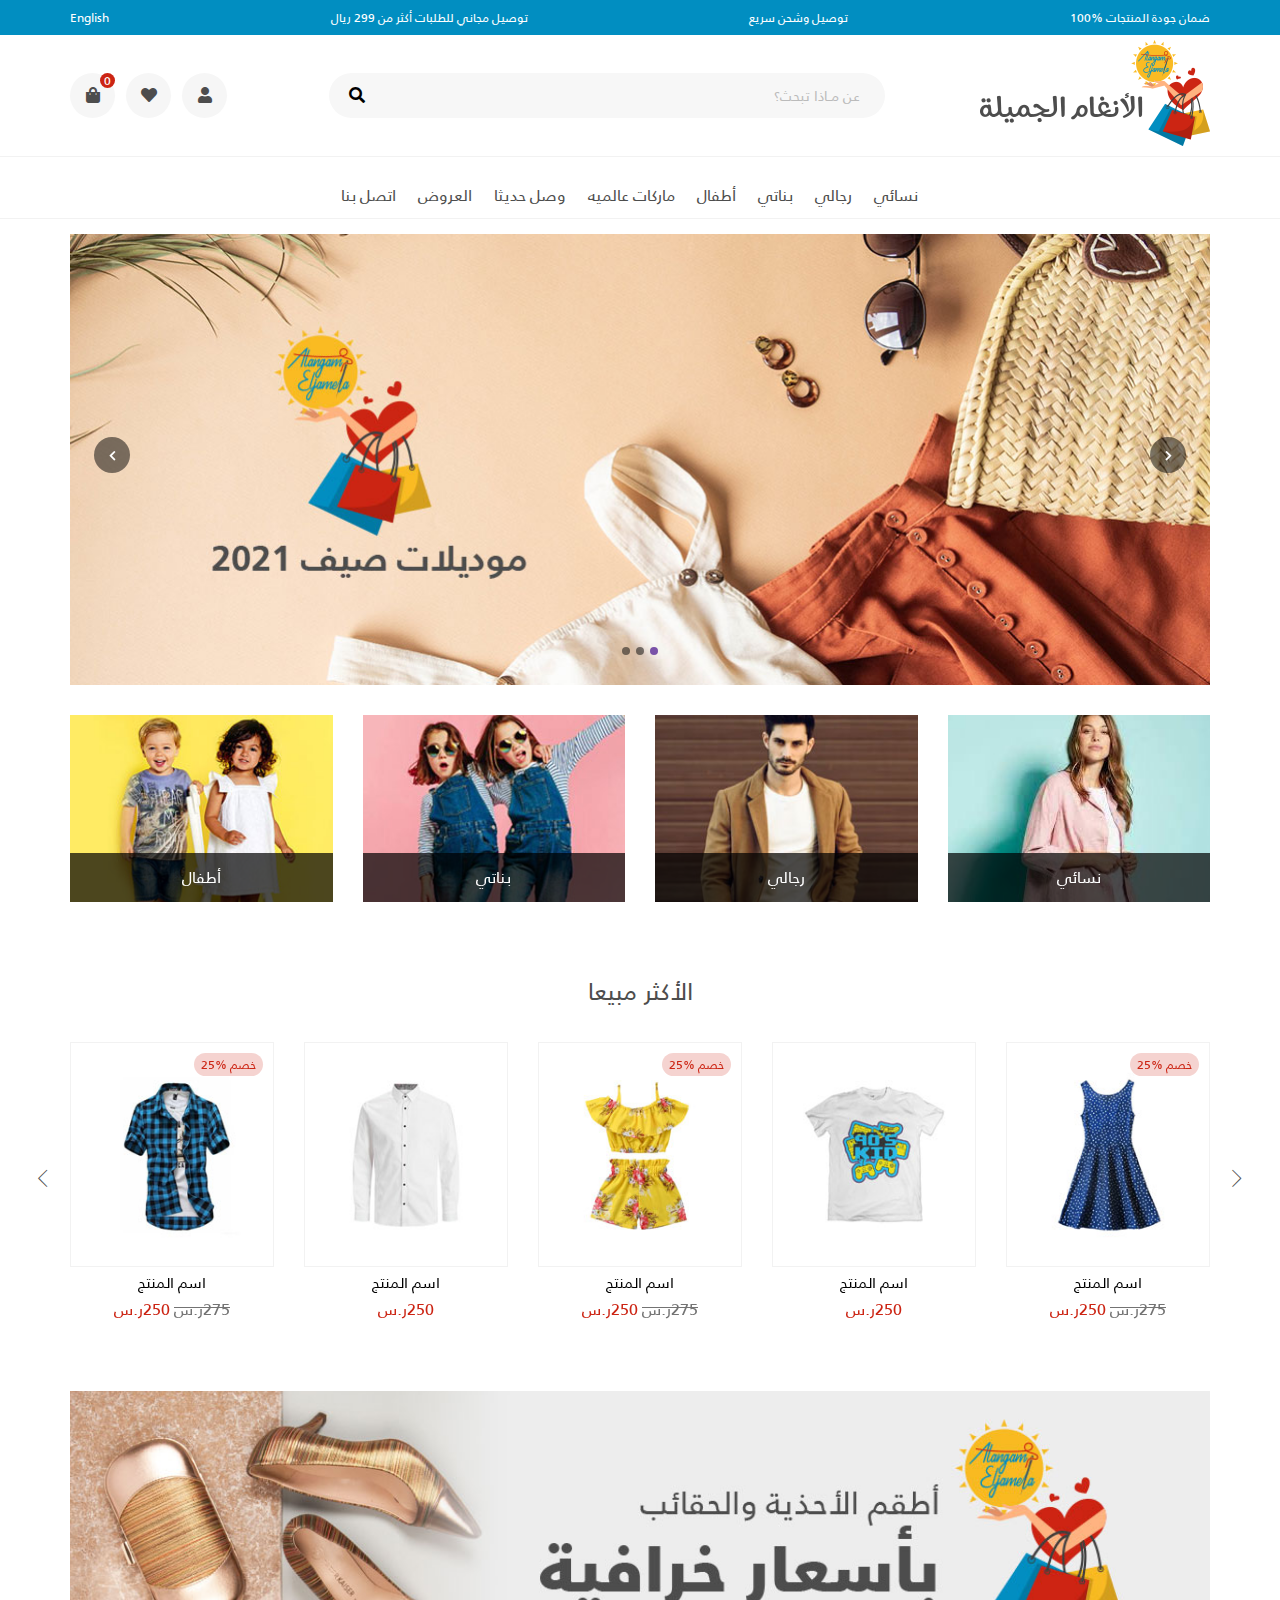
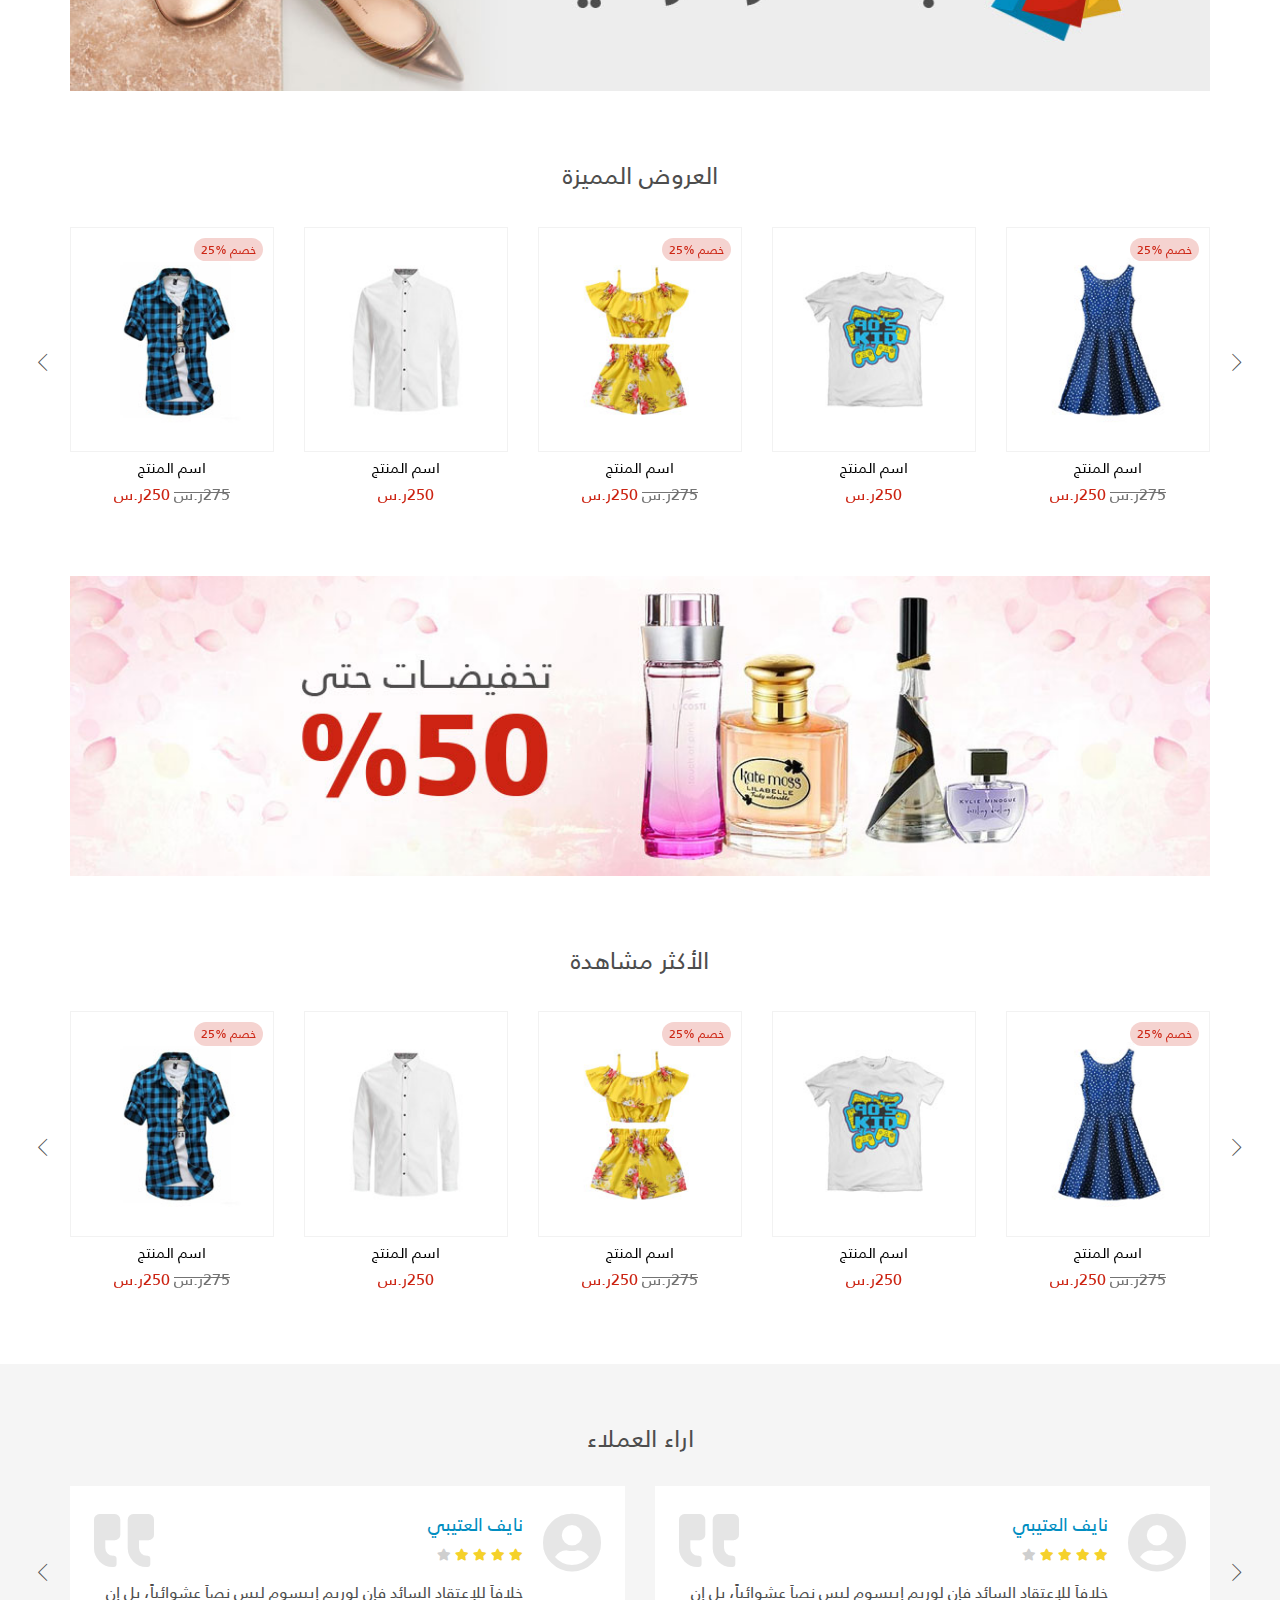
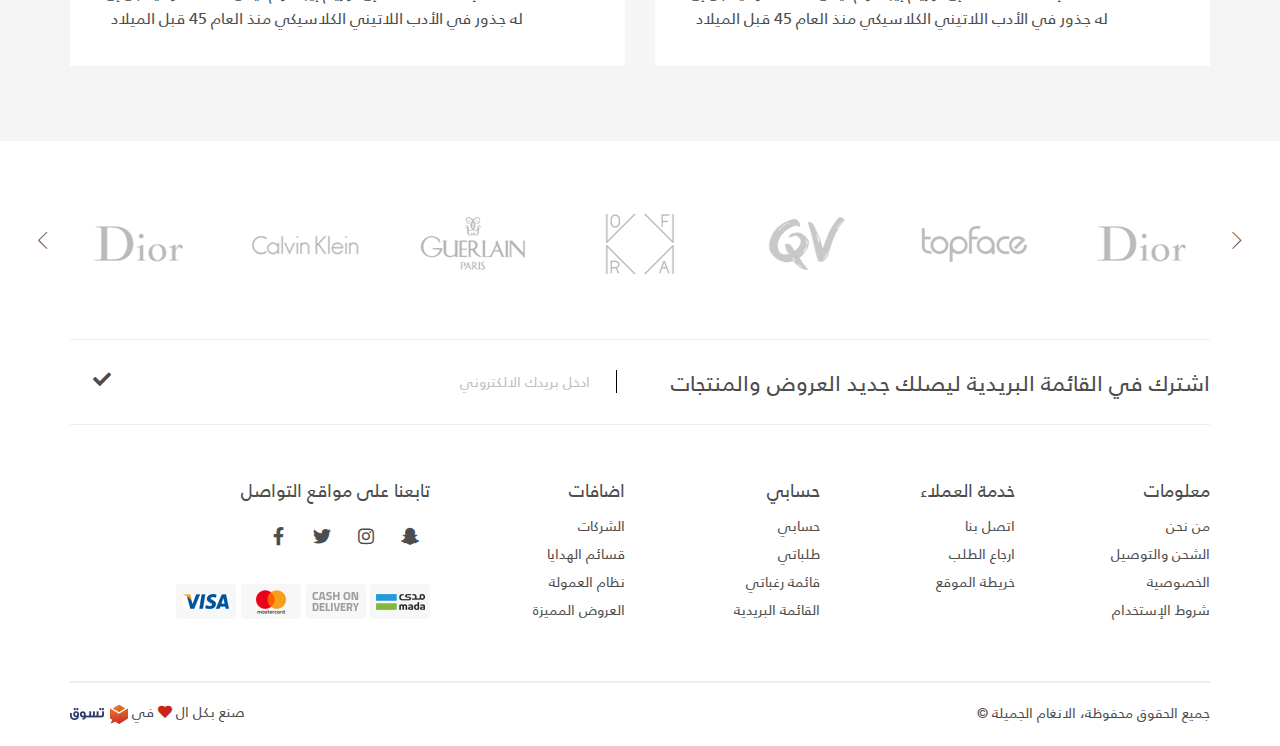
<file: index.html>
<!DOCTYPE html>
<html lang="ar">
	<head>
		<meta charset="utf-8">
		<!-- for internet explorere -->
		<meta http-equiv="X-UA-Compatible" content="IE=edge">
		<!--(the most important line) for mobile first -->
		<meta name="viewport" content="width=device-width, initial-scale=1">
		<!-- The above 3 meta tags *must* come first in the head; any other head content must come *after* these tags -->
        <link rel="icon" type="image/png" href="images/logo (2).png">
		<title>Alangam Eljamela</title>
		<link rel="stylesheet" href="css/bootstrap.min.css">
		<link rel="stylesheet" href="css/bootstrap-rtl.min.css">
		<link rel="stylesheet" href="css/swiper-bundle.css">
		<link rel="stylesheet" href="css/all.min.css">
		<link rel="stylesheet" href="css/linear.css">
		<link rel="stylesheet" href="css/style.css">
		<link rel="stylesheet" href="css/style-ar.css">
		<!-- HTML5 shim and Respond.js for IE8 support of HTML5 elements and media queries -->
		<!-- WARNING: Respond.js doesn't work if you view the page via file:// -->
		<!--[if lt IE 9]>-->
		<script src="js/html5shiv.min.js"></script>
		<script src="js/respond.min.js"></script>
        <script src="js/jquery-2.2.1.min.js"></script>
		<script src="js/bootstrap.min.js"></script>
		<script src="js/swiper-bundle.js"></script>
		<script src="js/plug.js"></script>
	</head>
	<body>
         <!-- Start preloader -->
        <div class="pre-loader">
          <div class="content"><img src="images/logo.png" alt="logo" />
              <div class="progress-bar"><span class="bar"><span class="progress"></span></span></div>
          </div>
        </div>
         <!-- End preloader -->
         <div class="over_click"></div>
         
         <!-- Start header -->
           <header>
               <div class="top_nav">
                  <div class="container">
                       <ul class="list-unstyled ulfix list-inline top_bar">
                           <li class="feat_txt">
                               ضمان جودة المنتجات %100
                           </li>
                           <li class="feat_txt">
                                توصيل وشحن سريع
                           </li>
                           <li class="feat_txt">
                                توصيل مجاني للطلبات أكثر من 299 ريال
                           </li>
                           <li class="lang_li">
                              <div class="lang_txt">
                                <a href="index-en.html" class="fixanc"> English</a>
                               </div>
                           </li>
                       </ul>
                   </div>
               </div>
               <div class="mid_nav">
                 <div class="container">
                     <div class="mid_bar">
                         <div class="logo">
                            <a href="#"><img class="img-responsive" src="images/logo.png" alt="logo"></a>
                         </div>
                         <div class="search_cont lg">
                             <div class="search_box">
                                <input class="searchinput" id="search" placeholder=" عن مــاذا تبحث؟" type="search">
                                <button class="search_icon"type="submit">
                                    <i class="fas fa-search"></i>
                                </button>
                             </div>
                         </div>
                         <ul class="list-unstyled list-inline ulfix h_recomend">
                           
                             <li class="mob_navbtn">
                                <a id="navbtn" class="re_btn fixanc">
                                    <i class="fas fa-bars"></i>
                                </a>
                            </li>
                            
                             <li class="srch sm">
                                <a role="button" class="re_btn fixanc" data-toggle="modal" data-target=".over_mod">
                                       <i class="fas fa-search"></i>
                                </a>
                             </li>
                            
                             <li class="my_account lg dropdown">
                                 <a class="re_btn dropdown-toggle fixanc" data-toggle="dropdown" role="button" aria-haspopup="true" aria-expanded="false">
                                    <span class="hre_icon"><i class="fa fa-user reco_fa"></i></span>
                                </a>
                                <ul class="dropdown-menu ulfix sam_menu">
                                    <li>
                                        <a href="#" class="fixanc">تسجيل الدخول</a>
                                    </li>
                                    <li><a href="#" class="fixanc">تسجيل جديد</a></li>
                                </ul>
                             </li>
                             <li class="fav">
                                 <a href="#" class="fixanc re_btn">
                                     <i class="fas fa-heart"></i>
                                 </a>
                             </li>
                             <li class="cart">
                                <a class="re_btn fixanc" href="#">
                                    <i class="fas fa-shopping-bag"></i>
                                    <span class="sho_count">0</span>
                                </a>
                             </li>
                             
                         </ul>
                     </div>
                   </div>
               </div>
               <div class="down_nav">
                <div class="container">
                    <div class="main_nav">
                         <span href="#" class="lnr lnr-cross closebtn"></span>
                         <div class="lang_li">
                              <div class="lang_txt">
                                <a href="index-en.html" class="fixanc"> English</a>
                               </div>
                           </div>
                           
                         <ul class="nav_bar list-unstyled list-inline ulfix">
                           <li><a class="fixanc hide_lg" href="#">الرئيسية</a></li>
                            <li class="samdrop_li">
                                <a href="#" class="dropdown-toggle dir_anc fixanc" data-toggle="dropdown" role="button" aria-haspopup="true" aria-expanded="false">نسائي</a>
                                <div class="dropdown-menu mega_menu">
                                    <div class="container">
                                        <div class="mega_row">
                                           
                                            <div class="mega_links">
                                                <a role="button" class="sub_mega_title fixanc" data-toggle="collapse" data-target="#ida" aria-expanded="false">الأحذية</a>
                                                <ul class="list-unstyled collapse ulfix mega_ul" id="ida">
                                                    <li><a class="fixanc" href="#">أحذية فلات</a></li>
                                                    <li><a class="fixanc" href="#">صنادل</a></li>
                                                    <li><a class="fixanc" href="#">أحذية كلاسيكية</a></li>
                                                    <li><a class="fixanc" href="#">أحذية رياضية</a></li>
                                                    <li><a class="fixanc" href="#">أبوات</a></li>
                                                </ul>
                                            </div>
                                            
                                            
                                            
                                            <div class="mega_links">
                                                <a role="button" class="sub_mega_title fixanc" data-toggle="collapse" data-target="#idb" aria-expanded="false">ملابس</a>
                                                <ul class="list-unstyled collapse ulfix mega_ul" id="idb">
                                                    <li><a class="fixanc" href="#">هوديات وسويت شيرتات</a></li>
                                                    <li><a class="fixanc" href="#">كنزات وسترات كارديغان</a></li>
                                                    <li><a class="fixanc" href="#">معاطف وجاكيتات</a></li>
                                                    <li><a class="fixanc" href="#">فساتين</a></li>
                                                    <li><a class="fixanc" href="#">بلايز</a></li>
                                                    <li><a class="fixanc" href="#">ملابس نوم</a></li>
                                                    <li><a class="fixanc" href="#">ملابس رياضية</a></li>
                                                    <li><a class="fixanc" href="#">بناطيل وليقنز</a></li>
                                                    <li><a class="fixanc" href="#">أزياء عربية</a></li>
                                                    <li><a class="fixanc" href="#">تنانير</a></li>
                                                    <li><a class="fixanc" href="#">تيشيرتات</a></li>
                                                    <li><a class="fixanc" href="#">شورتات</a></li>
                                                    <li><a class="fixanc" href="#">افرولات</a></li>
                                                    <li><a class="fixanc" href="#">جينز</a></li>
                                                </ul>
                                            </div>
                                            
                                            
                                           
                                            <div class="mega_links">
                                                <a role="button" class="sub_mega_title fixanc" data-toggle="collapse" data-target="#idc" aria-expanded="false">اكسسوارات</a>
                                                <ul class="list-unstyled collapse ulfix mega_ul" id="idc">
                                                    <li><a class="fixanc" href="#">حلي ومجوهرات</a></li>
                                                    <li><a class="fixanc" href="#">نظارات شمسية</a></li>
                                                    <li><a class="fixanc" href="#">ساعات</a></li>
                                                    <li><a class="fixanc" href="#">الأوشحة</a></li>
                                                    <li><a class="fixanc" href="#">احزمة</a></li>
                                                    <li><a class="fixanc" href="#">اكسسوارات شعر</a></li>
                                                    <li><a class="fixanc" href="#">أكثر من قطعة</a></li>
                                                    <li><a class="fixanc" href="#">مستلزمات السفر</a></li>
                                                    <li><a class="fixanc" href="#">دبابيس وشارات</a></li>
                                                </ul>
                                            </div>
                                            
                                            
                                            
                                            <div class="mega_links">
                                                <a role="button" class="sub_mega_title fixanc" data-toggle="collapse" data-target="#ide" aria-expanded="false">حقائب</a>
                                                <ul class="list-unstyled collapse ulfix mega_ul" id="ide">
                                                    <li><a class="fixanc" href="#">حقائب</a></li>
                                                    <li><a class="fixanc" href="#">حقائب يد</a></li>
                                                    <li><a class="fixanc" href="#">حقائب رياضية</a></li>
                                                    <li><a class="fixanc" href="#">محافظ</a></li>
                                                </ul>
                                            </div>
                                          
                                            
                                            
                                            <div class="mega_banners">
                                                <div class="bans">
                                                    <a href="#" class="bans_img">
                                                        <img src="images/menu_ban.jpg" class="img-responsive" />
                                                    </a>
                                                </div>
                                                <div class="bans">
                                                    <a href="#" class="bans_img">
                                                        <img src="images/menu_ban2.jpg" class="img-responsive" />
                                                    </a>
                                                </div>
                                            </div>
                                        </div>
                                    </div>
                                </div>
                            </li>
                            <li><a class="fixanc" href="#">رجالي</a></li>
                            <li><a class="fixanc" href="#">بناتي</a></li>
                            <li><a class="fixanc" href="#">أطفال</a></li>
                            <li><a class="fixanc" href="#">ماركات عالميه</a></li>
                            <li><a class="fixanc" href="#">وصل حديثا</a></li>
                            <li><a class="fixanc" href="#"> العروض</a></li>
                            <li><a class="fixanc" href="#">اتصل بنا</a></li>
                        </ul>
                    </div>
                </div>
             </div>
           </header>
         <!-- end header -->
           
           
                        <!--------------- start search modal ---------------->
            <div class="modal fade over_mod" tabindex="-1" role="dialog" aria-labelledby="mySmallModalLabel">
                <button type="button" class="close" data-dismiss="modal" aria-label="Close">
                    <span aria-hidden="true" class="lnr lnr-cross"></span>
                </button>
                <div class="modal-dialog" role="document">
                    <div class="modal-content">
                        <div class="search_cont sm">
                             <div class="search_box">
                                <input class="searchinput" id="search" placeholder=" البحث ..." type="search">
                                <span class="changed"></span>
                                <button class="search_icon"type="submit"><span class="lnr lnr-magnifier"></span></button>
                             </div>
                         </div>
                    </div>
                </div>
            </div>
            <!--------------- end search modal ---------------->
            
           <!-- Start Main Slider -->
          <div class="main_slider_sec">
               <div class="container">
                    <div class="main_slider pag_slider">
                        <div class="swiper-container">
                            <div class="swiper-wrapper">
                              <div class="swiper-slide">
                                <a href="#" class="main-slide">
                                  <img src="images/slider.jpg" class="img-responsive">
                                </a>
                              </div>
                              <div class="swiper-slide">
                                <a href="#" class="main-slide">
                                  <img src="images/slider.jpg" class="img-responsive">
                                </a>
                              </div>
                              <div class="swiper-slide">
                                <a href="#" class="main-slide">
                                  <img src="images/slider.jpg" class="img-responsive">
                                </a>
                              </div>
                            </div>
                      </div>
                        <div class="swiper-pagination"></div>
                        <div class="swiper-button-next"></div>
                        <div class="swiper-button-prev"></div>
                    </div>
               </div>
          </div>
          <!-- end Main Slider -->
           
       
            <!-- start categories Slider -->
          <div class="our_categs">
              <div class="container">
                  <div class="catgs_slider pag_slider">
                     <div class="swiper-container">
                        <div class="swiper-wrapper">
                            <div class="swiper-slide">
                                <div class="ocatgs">
                                   <a href="#" class="catgs_img fixanc">
                                       <img src="images/c1.jpg" class="img-responsive" />
                                   </a>
                                   <a href="#" class="catgs_tit fixanc">نسائي</a>
                               </div>
                            </div>
                            <div class="swiper-slide">
                                <div class="ocatgs">
                                   <a href="#" class="catgs_img fixanc">
                                       <img src="images/c2.jpg" class="img-responsive" />
                                   </a>
                                   <a href="#" class="catgs_tit fixanc">رجالي</a>
                               </div>
                            </div>
                            <div class="swiper-slide">
                                <div class="ocatgs">
                                   <a href="#" class="catgs_img fixanc">
                                       <img src="images/c3.jpg" class="img-responsive" />
                                   </a>
                                   <a href="#" class="catgs_tit fixanc">بناتي</a>
                               </div>
                            </div>
                            <div class="swiper-slide">
                                <div class="ocatgs">
                                   <a href="#" class="catgs_img fixanc">
                                       <img src="images/c4.jpg" class="img-responsive" />
                                   </a>
                                   <a href="#" class="catgs_tit fixanc">أطفال</a>
                               </div>
                            </div>
                         </div>
                      </div>
                      <div class="swiper-pagination"></div>
                  </div>
              </div>
          </div>
          
          <!-- end categories Slider -->
            
            
                      <!-- start best_seller -->
          <div class="best_seller">
              <div class="container">
                  <h3 class="hhfix head_title">الأكثر مبيعا</h3>
                  <div class="products_slider proslider1 pag_slider">
                     <div class="swiper-container">
                        <div class="swiper-wrapper">
                            <div class="swiper-slide">
                                <div class="prod_cont">
                                    <div class="pr_img">
                                        <a href="#">
                                            <img src="images/p1.jpg" alt="product" class="img-responsive" />
                                        </a>
                                        <span class="discount">خصم %25</span>
                                    </div>
                                    <ul class="pr_desc ulfix list-unstyled">
                                        <li class="pr_name">
                                            <a href="#" class="fixanc">اسم المنتج</a>
                                        </li>
                                        <li class="pr_price">
                                            <span class="prev">275ر.س</span>
                                            <span class="cur">250ر.س</span>
                                        </li>
                                    </ul>
                                </div>
                            </div>
                            <div class="swiper-slide">
                                <div class="prod_cont">
                                    <div class="pr_img">
                                        <a href="#">
                                            <img src="images/p2.jpg" alt="product" class="img-responsive" />
                                        </a>
                                    </div>
                                    <ul class="pr_desc ulfix list-unstyled">
                                        <li class="pr_name">
                                            <a href="#" class="fixanc">اسم المنتج</a>
                                        </li>
                                        <li class="pr_price">
                                            
                                            <span class="cur">250ر.س</span>
                                        </li>
                                        
                                            
                                      
                                    </ul>
                                </div>
                            </div>
                            <div class="swiper-slide">
                                <div class="prod_cont">
                                    <div class="pr_img">
                                        <a href="#">
                                            <img src="images/p3.jpg" alt="product" class="img-responsive" />
                                        </a>
                                        <span class="discount">خصم %25</span>
                                    </div>
                                    <ul class="pr_desc ulfix list-unstyled">
                                        <li class="pr_name">
                                            <a href="#" class="fixanc">اسم المنتج</a>
                                        </li>
                                        <li class="pr_price">
                                            <span class="prev">275ر.س</span>
                                            <span class="cur">250ر.س</span>
                                        </li>
                                        
                                            
                                       
                                    </ul>
                                </div>
                            </div>
                            <div class="swiper-slide">
                                <div class="prod_cont">
                                    <div class="pr_img">
                                        <a href="#">
                                            <img src="images/p4.jpg" alt="product" class="img-responsive" />
                                        </a>
                                    </div>
                                    <ul class="pr_desc ulfix list-unstyled">
                                        <li class="pr_name">
                                            <a href="#" class="fixanc">اسم المنتج</a>
                                        </li>
                                        <li class="pr_price">
                                            
                                            <span class="cur">250ر.س</span>
                                        </li>
                                        
                                            
                                        
                                    </ul>
                                </div>
                            </div>
                            <div class="swiper-slide">
                                <div class="prod_cont">
                                    <div class="pr_img">
                                        <a href="#">
                                            <img src="images/p5.jpg" alt="product" class="img-responsive" />
                                        </a>
                                        <span class="discount">خصم %25</span>
                                    </div>
                                    <ul class="pr_desc ulfix list-unstyled">
                                        <li class="pr_name">
                                            <a href="#" class="fixanc">اسم المنتج</a>
                                        </li>
                                        <li class="pr_price">
                                            <span class="prev">275ر.س</span>
                                            <span class="cur">250ر.س</span>
                                        </li>

                                    </ul>
                                </div>
                            </div>
                         </div>
                      </div>
                      <div class="swiper-pagination"></div>
                      <div class="swiper-button-next"></div>
                      <div class="swiper-button-prev"></div>
                  </div>
              </div>
          </div>
        <!-- end best_seller -->
        
        
         <!-- start big_banner -->
         <div class="bigbanners">
             <div class="container">
                 <div class="bans">
                    <a href="#" class="bans_img">
                        <img src="images/bb1.jpg" class="img-responsive" />
                    </a>
                </div>
             </div>
         </div>
          <!-- end big_banner -->
          
          
          
                      
                      <!-- start offers -->
          <div class="special_offers">
              <div class="container">
                  <h3 class="hhfix head_title">العروض المميزة</h3>
                  <div class="products_slider proslider2 pag_slider">
                     <div class="swiper-container">
                        <div class="swiper-wrapper">
                            <div class="swiper-slide">
                                <div class="prod_cont">
                                    <div class="pr_img">
                                        <a href="#">
                                            <img src="images/p1.jpg" alt="product" class="img-responsive" />
                                        </a>
                                        <span class="discount">خصم %25</span>
                                    </div>
                                    <ul class="pr_desc ulfix list-unstyled">
                                        <li class="pr_name">
                                            <a href="#" class="fixanc">اسم المنتج</a>
                                        </li>
                                        <li class="pr_price">
                                            <span class="prev">275ر.س</span>
                                            <span class="cur">250ر.س</span>
                                        </li>
                                    </ul>
                                </div>
                            </div>
                            <div class="swiper-slide">
                                <div class="prod_cont">
                                    <div class="pr_img">
                                        <a href="#">
                                            <img src="images/p2.jpg" alt="product" class="img-responsive" />
                                        </a>
                                    </div>
                                    <ul class="pr_desc ulfix list-unstyled">
                                        <li class="pr_name">
                                            <a href="#" class="fixanc">اسم المنتج</a>
                                        </li>
                                        <li class="pr_price">
                                            
                                            <span class="cur">250ر.س</span>
                                        </li>
                                        
                                            
                                      
                                    </ul>
                                </div>
                            </div>
                            <div class="swiper-slide">
                                <div class="prod_cont">
                                    <div class="pr_img">
                                        <a href="#">
                                            <img src="images/p3.jpg" alt="product" class="img-responsive" />
                                        </a>
                                        <span class="discount">خصم %25</span>
                                    </div>
                                    <ul class="pr_desc ulfix list-unstyled">
                                        <li class="pr_name">
                                            <a href="#" class="fixanc">اسم المنتج</a>
                                        </li>
                                        <li class="pr_price">
                                            <span class="prev">275ر.س</span>
                                            <span class="cur">250ر.س</span>
                                        </li>
                                        
                                            
                                       
                                    </ul>
                                </div>
                            </div>
                            <div class="swiper-slide">
                                <div class="prod_cont">
                                    <div class="pr_img">
                                        <a href="#">
                                            <img src="images/p4.jpg" alt="product" class="img-responsive" />
                                        </a>
                                    </div>
                                    <ul class="pr_desc ulfix list-unstyled">
                                        <li class="pr_name">
                                            <a href="#" class="fixanc">اسم المنتج</a>
                                        </li>
                                        <li class="pr_price">
                                            
                                            <span class="cur">250ر.س</span>
                                        </li>
                                        
                                            
                                        
                                    </ul>
                                </div>
                            </div>
                            <div class="swiper-slide">
                                <div class="prod_cont">
                                    <div class="pr_img">
                                        <a href="#">
                                            <img src="images/p5.jpg" alt="product" class="img-responsive" />
                                        </a>
                                        <span class="discount">خصم %25</span>
                                    </div>
                                    <ul class="pr_desc ulfix list-unstyled">
                                        <li class="pr_name">
                                            <a href="#" class="fixanc">اسم المنتج</a>
                                        </li>
                                        <li class="pr_price">
                                            <span class="prev">275ر.س</span>
                                            <span class="cur">250ر.س</span>
                                        </li>

                                    </ul>
                                </div>
                            </div>
                         </div>
                      </div>
                      <div class="swiper-pagination"></div>
                      <div class="swiper-button-next"></div>
                      <div class="swiper-button-prev"></div>
                  </div>
              </div>
          </div>
        <!-- end offers -->
        
        
        <!-- start big_banner -->
         <div class="bigbanners">
             <div class="container">
                 <div class="bans">
                    <a href="#" class="bans_img">
                        <img src="images/bb2.jpg" class="img-responsive" />
                    </a>
                </div>
             </div>
         </div>
          <!-- end big_banner -->
          
          
          
          
          
          
          
          
                            <!-- start most_viewed -->
          <div class="most_viewed">
              <div class="container">
                  <h3 class="hhfix head_title">الأكثر مشاهدة</h3>
                  <div class="products_slider proslider3 pag_slider">
                     <div class="swiper-container">
                        <div class="swiper-wrapper">
                            <div class="swiper-slide">
                                <div class="prod_cont">
                                    <div class="pr_img">
                                        <a href="#">
                                            <img src="images/p1.jpg" alt="product" class="img-responsive" />
                                        </a>
                                        <span class="discount">خصم %25</span>
                                    </div>
                                    <ul class="pr_desc ulfix list-unstyled">
                                        <li class="pr_name">
                                            <a href="#" class="fixanc">اسم المنتج</a>
                                        </li>
                                        <li class="pr_price">
                                            <span class="prev">275ر.س</span>
                                            <span class="cur">250ر.س</span>
                                        </li>
                                    </ul>
                                </div>
                            </div>
                            <div class="swiper-slide">
                                <div class="prod_cont">
                                    <div class="pr_img">
                                        <a href="#">
                                            <img src="images/p2.jpg" alt="product" class="img-responsive" />
                                        </a>
                                    </div>
                                    <ul class="pr_desc ulfix list-unstyled">
                                        <li class="pr_name">
                                            <a href="#" class="fixanc">اسم المنتج</a>
                                        </li>
                                        <li class="pr_price">
                                            
                                            <span class="cur">250ر.س</span>
                                        </li>
                                        
                                            
                                      
                                    </ul>
                                </div>
                            </div>
                            <div class="swiper-slide">
                                <div class="prod_cont">
                                    <div class="pr_img">
                                        <a href="#">
                                            <img src="images/p3.jpg" alt="product" class="img-responsive" />
                                        </a>
                                        <span class="discount">خصم %25</span>
                                    </div>
                                    <ul class="pr_desc ulfix list-unstyled">
                                        <li class="pr_name">
                                            <a href="#" class="fixanc">اسم المنتج</a>
                                        </li>
                                        <li class="pr_price">
                                            <span class="prev">275ر.س</span>
                                            <span class="cur">250ر.س</span>
                                        </li>
                                        
                                            
                                       
                                    </ul>
                                </div>
                            </div>
                            <div class="swiper-slide">
                                <div class="prod_cont">
                                    <div class="pr_img">
                                        <a href="#">
                                            <img src="images/p4.jpg" alt="product" class="img-responsive" />
                                        </a>
                                    </div>
                                    <ul class="pr_desc ulfix list-unstyled">
                                        <li class="pr_name">
                                            <a href="#" class="fixanc">اسم المنتج</a>
                                        </li>
                                        <li class="pr_price">
                                            
                                            <span class="cur">250ر.س</span>
                                        </li>
                                        
                                            
                                        
                                    </ul>
                                </div>
                            </div>
                            <div class="swiper-slide">
                                <div class="prod_cont">
                                    <div class="pr_img">
                                        <a href="#">
                                            <img src="images/p5.jpg" alt="product" class="img-responsive" />
                                        </a>
                                        <span class="discount">خصم %25</span>
                                    </div>
                                    <ul class="pr_desc ulfix list-unstyled">
                                        <li class="pr_name">
                                            <a href="#" class="fixanc">اسم المنتج</a>
                                        </li>
                                        <li class="pr_price">
                                            <span class="prev">275ر.س</span>
                                            <span class="cur">250ر.س</span>
                                        </li>

                                    </ul>
                                </div>
                            </div>
                         </div>
                      </div>
                      <div class="swiper-pagination"></div>
                      <div class="swiper-button-next"></div>
                      <div class="swiper-button-prev"></div>
                  </div>
              </div>
          </div>
        <!-- end most_viewed -->
        
        
        
                          <!-- start Customer reviews-->
        
        <div class="cust_reviews">
            <div class="container">
               <h3 class="rev_title hhfix">اراء العملاء</h3>
               <div class="reviews_slider pag_slider">
                     <div class="swiper-container">
                        <div class="swiper-wrapper">
                            <div class="swiper-slide">
                                <div class="rev_cont">
                                   
                                        <div class="cust_icon">
                                            <a role="button" class="fixanc">
                                                <i class="fas fa-user-circle"></i>
                                            </a>
                                        </div>
                                        <div class="cust_data">
                                            <a role="button" class="cu_name fixanc">نايف العتيبي</a>

                                            <div class="cu_rate">
                                                <span class="active"><i class="fas fa-star"></i></span>
                                                <span class="active"><i class="fas fa-star"></i></span>
                                                <span class="active"><i class="fas fa-star"></i></span>
                                                <span class="active"><i class="fas fa-star"></i></span>
                                                <span><i class="fas fa-star"></i></span>
                                            </div>
                                            
                                            <p class="cu_commt hhfix">
                                                خلافاَ للإعتقاد السائد فإن لوريم إيبسوم ليس نصاَ عشوائياً، بل إن له جذور في الأدب اللاتيني الكلاسيكي منذ العام 45 قبل الميلاد
                                            </p>
                                            
                                        </div>
                                    
                                    
                                    
                                </div>
                            </div>
                            <div class="swiper-slide">
                                <div class="rev_cont">
                                   
                                        <div class="cust_icon">
                                            <a role="button">
                                                <i class="fas fa-user-circle"></i>
                                            </a>
                                        </div>
                                        <div class="cust_data">
                                            <a role="button" class="cu_name fixanc">نايف العتيبي</a>

                                            <div class="cu_rate">
                                                <span class="active"><i class="fas fa-star"></i></span>
                                                <span class="active"><i class="fas fa-star"></i></span>
                                                <span class="active"><i class="fas fa-star"></i></span>
                                                <span class="active"><i class="fas fa-star"></i></span>
                                                <span><i class="fas fa-star"></i></span>
                                            </div>
                                            
                                            <p class="cu_commt hhfix">
                                                خلافاَ للإعتقاد السائد فإن لوريم إيبسوم ليس نصاَ عشوائياً، بل إن له جذور في الأدب اللاتيني الكلاسيكي منذ العام 45 قبل الميلاد
                                            </p>
                                            
                                        </div>
                                    
                                    
                                    
                                </div>
                            </div>
                         </div>
                   </div>
                   <div class="swiper-pagination"></div>
                   <div class="swiper-button-next"></div>
                      <div class="swiper-button-prev"></div>
                </div>
            </div>
        </div>
        
        <!-- end Customer reviews-->
        
        
        
               <!-- start our_partners -->
         <div class="our_partners">
           <div class="container">
               <div class="partner_slider pag_slider">
                     <div class="swiper-container">
                        <div class="swiper-wrapper">
                            <div class="swiper-slide">
                                <div class="agent_photo">
                                    <a href="#">
                                        <img src="images/m1.png" class="img-fluid">
                                    </a>
                                </div>
                            </div>
                            <div class="swiper-slide">
                                <div class="agent_photo">
                                    <a href="#">
                                        <img src="images/m2.png" class="img-fluid">
                                    </a>
                                </div>
                            </div>
                            <div class="swiper-slide">
                                <div class="agent_photo">
                                    <a href="#">
                                        <img src="images/m3.png" class="img-fluid">
                                    </a>
                                </div>
                            </div>
                            <div class="swiper-slide">
                                <div class="agent_photo">
                                    <a href="#">
                                        <img src="images/m4.png" class="img-fluid">
                                    </a>
                                </div>
                            </div>
                            <div class="swiper-slide">
                                <div class="agent_photo">
                                    <a href="#">
                                        <img src="images/m5.png" class="img-fluid">
                                    </a>
                                </div>
                            </div>
                            <div class="swiper-slide">
                                <div class="agent_photo">
                                    <a href="#">
                                        <img src="images/m6.png" class="img-fluid">
                                    </a>
                                </div>
                            </div>
                         </div>
                   </div>
                   <div class="swiper-pagination"></div>
                   <div class="swiper-button-next"></div>
                      <div class="swiper-button-prev"></div>
               </div>
           </div>
       </div>
        <!-- end our_partners -->
        
        
        <!-- start footer -->
        <footer>
            <!-- start newsletter -->
            <div class="container">
                <div class="our_newsletter">
                    <div class="newsl_cont">
                        <h3 class="hhfix newsl_title">اشترك في القائمة البريدية ليصلك جديد العروض والمنتجات</h3>
                        <div class="form-group mail_cont">
                            <input type="email" class="form-control ffmail_input" id="exampleInputEmail1" placeholder=" ادخل بريدك الالكتروني ">
                            <button class="fm_check"><i class="fas fa-check"></i></button>
                        </div>
                    </div>
                </div>
                 <!-- end newsletter -->
                 
                 <div class="foot_cont">
                    <div class="row">
                        <div class="col-md-2">
                            <div class="fast_links">
                                <h5 class="ff_title fsm_title hhfix" data-toggle="collapse" data-target="#id10" aria-expanded="false">معلومات</h5>
                                <ul class="list-unstyled collapse ulfix fast_ul" id="id10">
                                    <li><a class="fixanc" href="#">من نحن </a></li>
                                    <li><a class="fixanc" href="#">الشحن والتوصيل</a></li>
                                 
                                    <li><a class="fixanc" href="#">الخصوصية</a></li>
                                    <li><a class="fixanc" href="#">شروط الإستخدام</a></li>
                                </ul>
                            </div>
                        </div>
                        <div class="col-md-2">
                            <div class="fast_links">
                                <h5 class="ff_title fsm_title hhfix" data-toggle="collapse" data-target="#id12" aria-expanded="false">خدمة العملاء</h5>
                                <ul class="list-unstyled collapse ulfix fast_ul" id="id12">
                                    <li><a class="fixanc" href="#">اتصل بنا</a></li>
                                    <li><a class="fixanc" href="#">ارجاع الطلب</a></li>
                                    <li><a class="fixanc" href="#">خريطة الموقع</a></li>
                                </ul>
                            </div>
                        </div>
                        <div class="col-md-2">
                            <div class="fast_links">
                                <h5 class="ff_title fsm_title hhfix" data-toggle="collapse" data-target="#id9" aria-expanded="false">حسابي</h5>
                                <ul class="list-unstyled collapse ulfix" id="id9">
                                    <li><a class="fixanc" href="#">حسابي</a></li>
                                    <li><a class="fixanc" href="#">طلباتي</a></li>
                                    <li><a class="fixanc" href="#">قائمة رغباتي</a></li>
                                    <li><a class="fixanc" href="#">القائمة البريدية</a></li>
                                </ul>
                            </div>
                        </div>
                        <div class="col-md-2">
                            <div class="fast_links">
                                <h5 class="ff_title fsm_title hhfix" data-toggle="collapse" data-target="#id11" aria-expanded="false">اضافات</h5>
                                <ul class="list-unstyled collapse ulfix" id="id11">
                                    <li><a class="fixanc" href="#">الشركات</a></li>
                                    <li><a class="fixanc" href="#">قسائم الهدايا</a></li>
                                    <li><a class="fixanc" href="#">نظام العمولة</a></li>
                                    <li><a class="fixanc" href="#">العروض المميزة</a></li>
                                </ul>
                            </div>
                        </div>
                        <div class="col-md-4">
                            <div class="foot_side">
                                <h5 class="ff_title hhfix">تابعنا على مواقع التواصل</h5>
                            
                                <ul class="foo_social list-unstyled list-inline ulfix">
                                    <li><a href="#" class="fixanc"><i class="fab fa-snapchat-ghost"></i></a></li>
                                    <li><a href="#" class="fixanc"><i class="fab fa-instagram"></i></a></li>
                                    <li><a href="#" class="fixanc"><i class="fab fa-twitter"></i></a></li>
                                    <li><a href="#" class="fixanc"><i class="fab fa-facebook-f"></i></a></li>
                                </ul>

                                <div class="ff_pay">
                                    <img src="images/pay.png" class="img-responsive">
                                </div>
                            </div>
                        </div>
                    </div>
                </div>
                
                <div class="ff_rghts">
                         <p class="hhfix p_right">جميع الحقوق محفوظة، الانغام الجميلة  ©</p>
                         <p class="hhfix p_right_1"> صنع بكل ال    <i class="fas fa-heart"></i> في <a href="#"><img src="images/tasawk-c-ar.png"></a> </p>
                </div>
            </div>
        </footer>
        <!-- end footer -->
        
    </body>
</html>
</file>
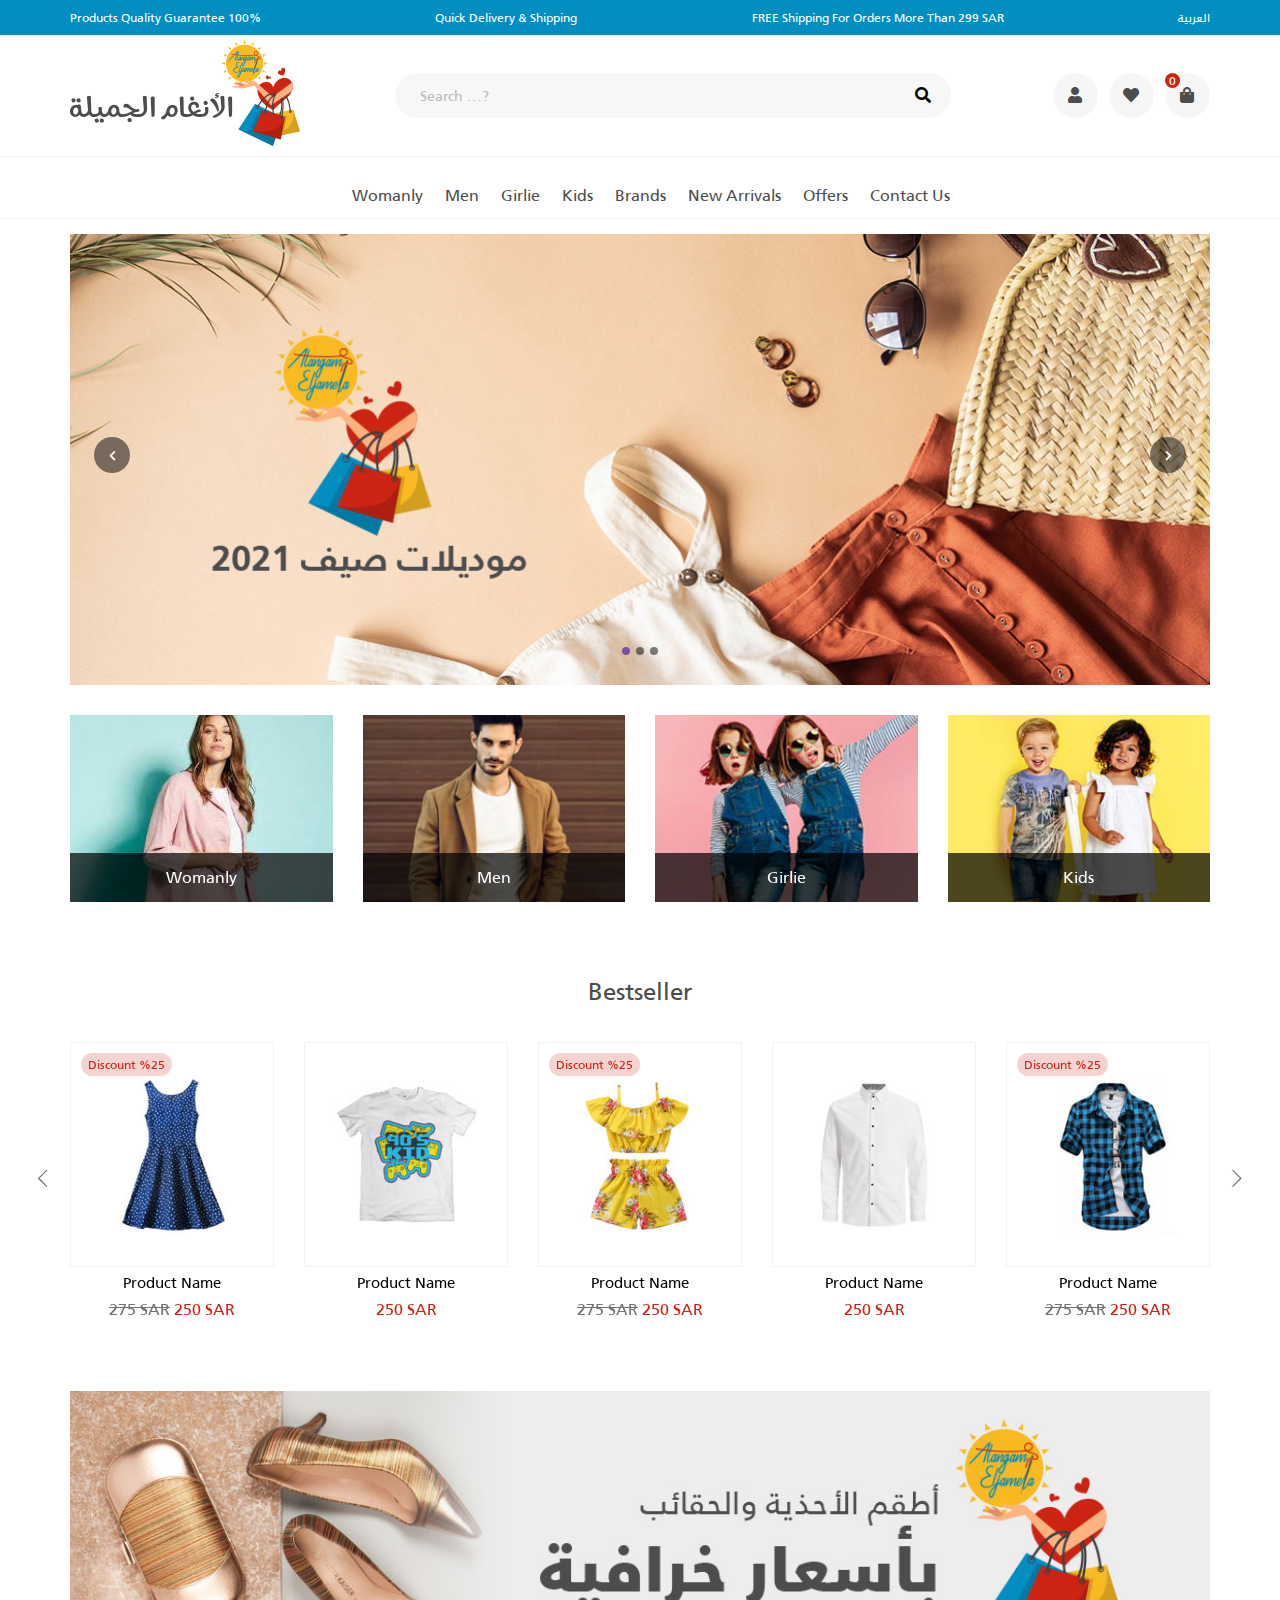
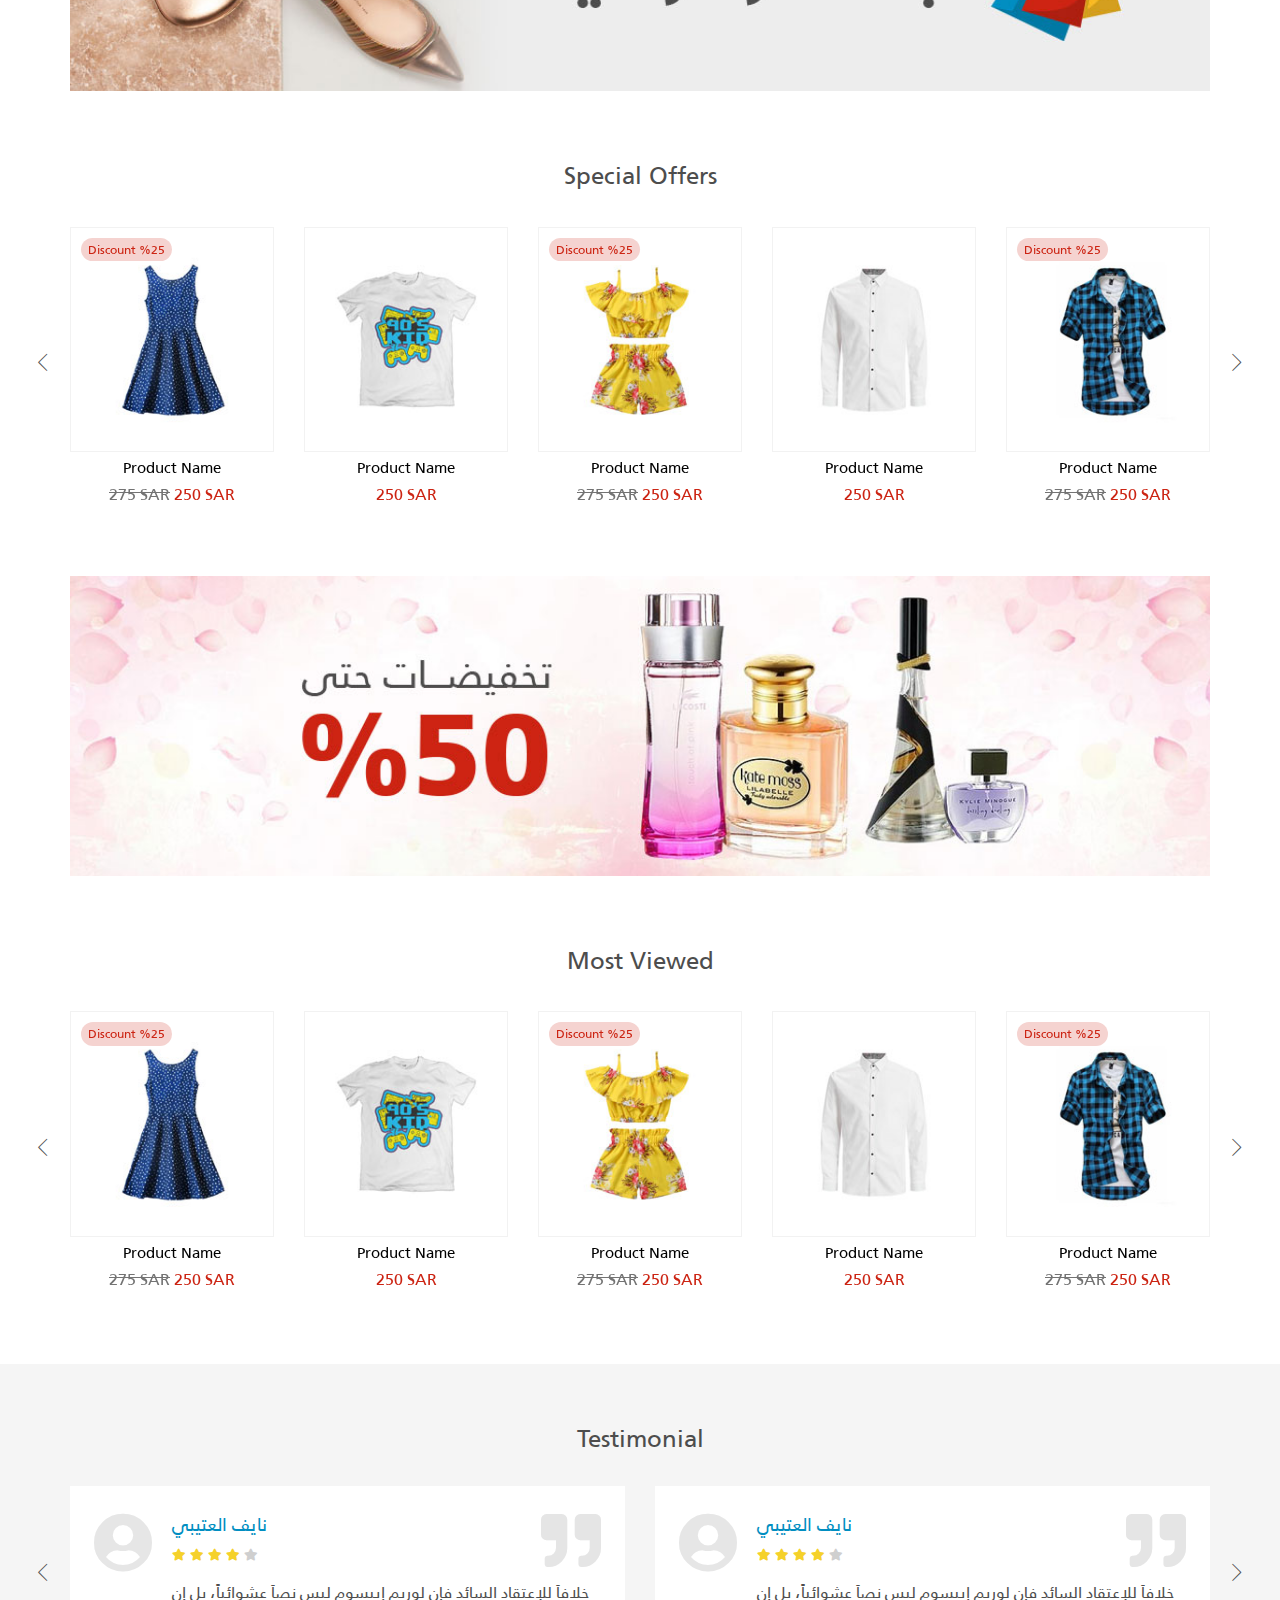
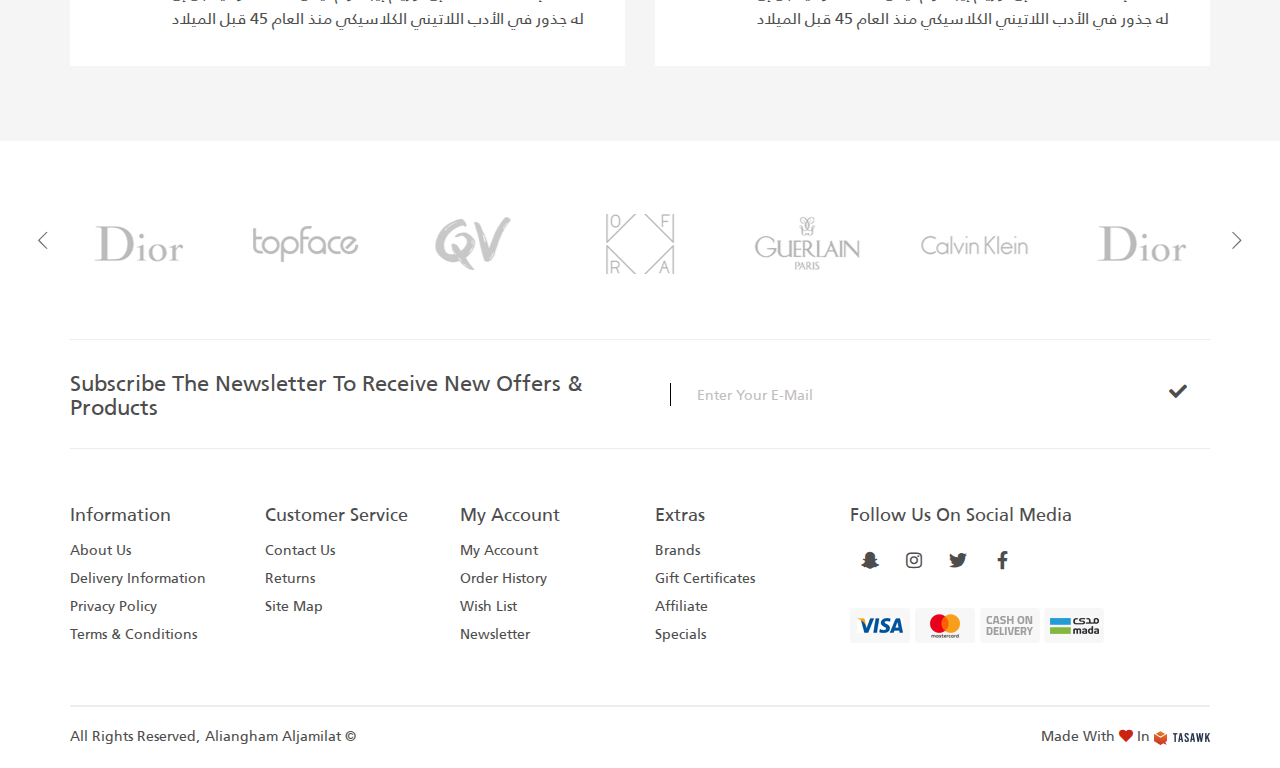
<file: index-en.html>
<!DOCTYPE html>
<html lang="en">
	<head>
		<meta charset="utf-8">
		<!-- for internet explorere -->
		<meta http-equiv="X-UA-Compatible" content="IE=edge">
		<!--(the most important line) for mobile first -->
		<meta name="viewport" content="width=device-width, initial-scale=1">
        <link rel="icon" type="image/png" href="images/logo (2).png">
		<!-- The above 3 meta tags *must* come first in the head; any other head content must come *after* these tags -->
		<title>Alangam Eljamela</title>
		<link rel="stylesheet" href="css/bootstrap.min.css">
		<link rel="stylesheet" href="css/swiper-bundle.css">
		<link rel="stylesheet" href="css/all.min.css">
		<link rel="stylesheet" href="css/linear.css">
		<link rel="stylesheet" href="css/style.css">
		<link rel="stylesheet" href="css/style-en.css">
		<!-- HTML5 shim and Respond.js for IE8 support of HTML5 elements and media queries -->
		<!-- WARNING: Respond.js doesn't work if you view the page via file:// -->
		<!--[if lt IE 9]>-->
		<script src="js/html5shiv.min.js"></script>
		<script src="js/respond.min.js"></script>
        <script src="js/jquery-2.2.1.min.js"></script>
		<script src="js/bootstrap.min.js"></script>
		<script src="js/swiper-bundle.js"></script>
		<script src="js/plug.js"></script>
	</head>
	<body>
         <!-- Start preloader -->
        <div class="pre-loader">
          <div class="content"><img src="images/logo.png" alt="logo" />
              <div class="progress-bar"><span class="bar"><span class="progress"></span></span></div>
          </div>
        </div>
         <!-- End preloader -->
         <div class="over_click"></div>
         
         <!-- Start header -->
           <header>
               <div class="top_nav">
                  <div class="container">
                       <ul class="list-unstyled ulfix list-inline top_bar">
                           <li class="feat_txt">
                               Products Quality Guarantee 100%
                           </li>
                           <li class="feat_txt">
                                Quick Delivery & Shipping
                           </li>
                           <li class="feat_txt">
                                FREE Shipping For Orders More Than 299   SAR
                           </li>
                           <li class="lang_li">
                              <div class="lang_txt">
                                <a href="index.html" class="fixanc"> العربية</a>
                               </div>
                           </li>
                       </ul>
                   </div>
               </div>
               <div class="mid_nav">
                 <div class="container">
                     <div class="mid_bar">
                         <div class="logo">
                            <a href="#"><img class="img-responsive" src="images/logo.png" alt="logo"></a>
                         </div>
                         <div class="search_cont lg">
                             <div class="search_box">
                                <input class="searchinput" id="search" placeholder=" Search ...?" type="search">
                                <button class="search_icon"type="submit">
                                    <i class="fas fa-search"></i>
                                </button>
                             </div>
                         </div>
                         <ul class="list-unstyled list-inline ulfix h_recomend">
                           
                             <li class="mob_navbtn">
                                <a id="navbtn" class="re_btn fixanc">
                                    <i class="fas fa-bars"></i>
                                </a>
                            </li>
                            
                             <li class="srch sm">
                                <a role="button" class="re_btn fixanc" data-toggle="modal" data-target=".over_mod">
                                       <i class="fas fa-search"></i>
                                </a>
                             </li>
                            
                             <li class="my_account lg dropdown">
                                 <a class="re_btn dropdown-toggle fixanc" data-toggle="dropdown" role="button" aria-haspopup="true" aria-expanded="false">
                                    <span class="hre_icon"><i class="fa fa-user reco_fa"></i></span>
                                </a>
                                <ul class="dropdown-menu ulfix sam_menu">
                                    <li>
                                            <a href="#" class="fixanc">Log In</a>
                                        </li>
                                        <li><a href="#" class="fixanc">Register</a></li>
                                </ul>
                             </li>
                             <li class="fav">
                                 <a href="#" class="fixanc re_btn">
                                     <i class="fas fa-heart"></i>
                                 </a>
                             </li>
                             <li class="cart">
                                <a class="re_btn fixanc" href="#">
                                    <i class="fas fa-shopping-bag"></i>
                                    <span class="sho_count">0</span>
                                </a>
                             </li>
                             
                         </ul>
                     </div>
                   </div>
               </div>
               <div class="down_nav">
                <div class="container">
                    <div class="main_nav">
                         <span href="#" class="lnr lnr-cross closebtn"></span>
                         <div class="lang_li">
                              <div class="lang_txt">
                                <a href="index.html" class="fixanc"> العربية</a>
                               </div>
                           </div>
                           
                         <ul class="nav_bar list-unstyled list-inline ulfix">
                           <li><a class="fixanc hide_lg" href="#">Home</a></li>
                            <li class="samdrop_li">
                                <a href="#" class="dropdown-toggle dir_anc fixanc" data-toggle="dropdown" role="button" aria-haspopup="true" aria-expanded="false">Womanly</a>
                                <div class="dropdown-menu mega_menu">
                                    <div class="container">
                                        <div class="mega_row">
                                           
                                            <div class="mega_links">
                                                <a role="button" class="sub_mega_title fixanc" data-toggle="collapse" data-target="#ida" aria-expanded="false">shoes</a>
                                                <ul class="list-unstyled collapse ulfix mega_ul" id="ida">
                                                    <li><a class="fixanc" href="#">Flat shoes</a></li>
                                                    <li><a class="fixanc" href="#">sandal</a></li>
                                                    <li><a class="fixanc" href="#">Classic shoes</a></li>
                                                    <li><a class="fixanc" href="#">sport shoes</a></li>
                                                    <li><a class="fixanc" href="#">bot</a></li>
                                                </ul>
                                            </div>
                                            
                                            
                                            
                                            <div class="mega_links">
                                                <a role="button" class="sub_mega_title fixanc" data-toggle="collapse" data-target="#idb" aria-expanded="false">Clothes</a>
                                                <ul class="list-unstyled collapse ulfix mega_ul" id="idb">
                                                    <li><a class="fixanc" href="#">Hoodies & sweatshirts</a></li>
                                                    <li><a class="fixanc" href="#">Cardigans & sweaters</a></li>
                                                    <li><a class="fixanc" href="#">Coats & Jackets</a></li>
                                                    <li><a class="fixanc" href="#">Dresses</a></li>
                                                    <li><a class="fixanc" href="#">blouse</a></li>
                                                    <li><a class="fixanc" href="#">sleepwear</a></li>
                                                    <li><a class="fixanc" href="#">Sportswear</a></li>
                                                    <li><a class="fixanc" href="#">Pants & leggings</a></li>
                                                    <li><a class="fixanc" href="#">Arab fashion</a></li>
                                                    <li><a class="fixanc" href="#">skirts</a></li>
                                                    <li><a class="fixanc" href="#">T-shirts</a></li>
                                                    <li><a class="fixanc" href="#">shorts</a></li>
                                                    <li><a class="fixanc" href="#">Avrolat</a></li>
                                                    <li><a class="fixanc" href="#">jeans</a></li>
                                                </ul>
                                            </div>
                                            
                                            
                                           
                                            <div class="mega_links">
                                                <a role="button" class="sub_mega_title fixanc" data-toggle="collapse" data-target="#idc" aria-expanded="false">Accessories</a>
                                                <ul class="list-unstyled collapse ulfix mega_ul" id="idc">
                                                    <li><a class="fixanc" href="#">Costume & Jewelery</a></li>
                                                    <li><a class="fixanc" href="#">sunglasses</a></li>
                                                    <li><a class="fixanc" href="#">watchs</a></li>
                                                    <li><a class="fixanc" href="#">scarves</a></li>
                                                    <li><a class="fixanc" href="#">belts</a></li>
                                                    <li><a class="fixanc" href="#">hair accessories</a></li>
                                                    <li><a class="fixanc" href="#">more one piece</a></li>
                                                    <li><a class="fixanc" href="#">travel essentials</a></li>
                                                    <li><a class="fixanc" href="#">Pins & Badges</a></li>
                                                </ul>
                                            </div>
                                            
                                            
                                            
                                            <div class="mega_links">
                                                <a role="button" class="sub_mega_title fixanc" data-toggle="collapse" data-target="#ide" aria-expanded="false">bags</a>
                                                <ul class="list-unstyled collapse ulfix mega_ul" id="ide">
                                                    <li><a class="fixanc" href="#">bags</a></li>
                                                    <li><a class="fixanc" href="#">hand bags</a></li>
                                                    <li><a class="fixanc" href="#">Sports Bags</a></li>
                                                    <li><a class="fixanc" href="#">purse</a></li>
                                                </ul>
                                            </div>
                                          
                                            
                                            
                                            <div class="mega_banners">
                                                <div class="bans">
                                                    <a href="#" class="bans_img">
                                                        <img src="images/menu_ban.jpg" class="img-responsive" />
                                                    </a>
                                                </div>
                                                <div class="bans">
                                                    <a href="#" class="bans_img">
                                                        <img src="images/menu_ban2.jpg" class="img-responsive" />
                                                    </a>
                                                </div>
                                            </div>
                                        </div>
                                    </div>
                                </div>
                            </li>
                            <li><a class="fixanc" href="#">Men</a></li>
                            <li><a class="fixanc" href="#">Girlie</a></li>
                            <li><a class="fixanc" href="#">Kids</a></li>
                            <li><a class="fixanc" href="#">Brands</a></li>
                            <li><a class="fixanc" href="#">New Arrivals</a></li>
                            <li><a class="fixanc" href="#"> Offers</a></li>
                            <li><a class="fixanc" href="#">Contact Us</a></li>
                        </ul>
                    </div>
                </div>
             </div>
           </header>
         <!-- end header -->
           
           
                        <!--------------- start search modal ---------------->
            <div class="modal fade over_mod" tabindex="-1" role="dialog" aria-labelledby="mySmallModalLabel">
                <button type="button" class="close" data-dismiss="modal" aria-label="Close">
                    <span aria-hidden="true" class="lnr lnr-cross"></span>
                </button>
                <div class="modal-dialog" role="document">
                    <div class="modal-content">
                        <div class="search_cont sm">
                             <div class="search_box">
                                <input class="searchinput" id="search" placeholder=" Search ...?" type="search">
                                <span class="changed"></span>
                                <button class="search_icon"type="submit"><span class="lnr lnr-magnifier"></span></button>
                             </div>
                         </div>
                    </div>
                </div>
            </div>
            <!--------------- end search modal ---------------->
            
           <!-- Start Main Slider -->
          <div class="main_slider_sec">
               <div class="container">
                    <div class="main_slider pag_slider">
                        <div class="swiper-container">
                            <div class="swiper-wrapper">
                              <div class="swiper-slide">
                                <a href="#" class="main-slide">
                                  <img src="images/slider.jpg" class="img-responsive">
                                </a>
                              </div>
                              <div class="swiper-slide">
                                <a href="#" class="main-slide">
                                  <img src="images/slider.jpg" class="img-responsive">
                                </a>
                              </div>
                              <div class="swiper-slide">
                                <a href="#" class="main-slide">
                                  <img src="images/slider.jpg" class="img-responsive">
                                </a>
                              </div>
                            </div>
                      </div>
                        <div class="swiper-pagination"></div>
                        <div class="swiper-button-next"></div>
                        <div class="swiper-button-prev"></div>
                    </div>
               </div>
          </div>
          <!-- end Main Slider -->
           
       
            <!-- start categories Slider -->
          <div class="our_categs">
              <div class="container">
                  <div class="catgs_slider pag_slider">
                     <div class="swiper-container">
                        <div class="swiper-wrapper">
                            <div class="swiper-slide">
                                <div class="ocatgs">
                                   <a href="#" class="catgs_img fixanc">
                                       <img src="images/c1.jpg" class="img-responsive" />
                                   </a>
                                   <a href="#" class="catgs_tit fixanc">Womanly</a>
                               </div>
                            </div>
                            <div class="swiper-slide">
                                <div class="ocatgs">
                                   <a href="#" class="catgs_img fixanc">
                                       <img src="images/c2.jpg" class="img-responsive" />
                                   </a>
                                   <a href="#" class="catgs_tit fixanc">Men</a>
                               </div>
                            </div>
                            <div class="swiper-slide">
                                <div class="ocatgs">
                                   <a href="#" class="catgs_img fixanc">
                                       <img src="images/c3.jpg" class="img-responsive" />
                                   </a>
                                   <a href="#" class="catgs_tit fixanc">Girlie</a>
                               </div>
                            </div>
                            <div class="swiper-slide">
                                <div class="ocatgs">
                                   <a href="#" class="catgs_img fixanc">
                                       <img src="images/c4.jpg" class="img-responsive" />
                                   </a>
                                   <a href="#" class="catgs_tit fixanc">Kids</a>
                               </div>
                            </div>
                         </div>
                      </div>
                      <div class="swiper-pagination"></div>
                  </div>
              </div>
          </div>
          
          <!-- end categories Slider -->
            
            
                      <!-- start best_seller -->
          <div class="best_seller">
              <div class="container">
                  <h3 class="hhfix head_title">Bestseller</h3>
                  <div class="products_slider proslider1 pag_slider">
                     <div class="swiper-container">
                        <div class="swiper-wrapper">
                            <div class="swiper-slide">
                                <div class="prod_cont">
                                    <div class="pr_img">
                                        <a href="#">
                                            <img src="images/p1.jpg" alt="product" class="img-responsive" />
                                        </a>
                                        <span class="discount">Discount %25</span>
                                    </div>
                                    <ul class="pr_desc ulfix list-unstyled">
                                        <li class="pr_name">
                                            <a href="#" class="fixanc">Product Name</a>
                                        </li>
                                        <li class="pr_price">
                                            <span class="prev">275  SAR</span>
                                            <span class="cur">250  SAR</span>
                                        </li>
                                    </ul>
                                </div>
                            </div>
                            <div class="swiper-slide">
                                <div class="prod_cont">
                                    <div class="pr_img">
                                        <a href="#">
                                            <img src="images/p2.jpg" alt="product" class="img-responsive" />
                                        </a>
                                    </div>
                                    <ul class="pr_desc ulfix list-unstyled">
                                        <li class="pr_name">
                                            <a href="#" class="fixanc">Product Name</a>
                                        </li>
                                        <li class="pr_price">
                                            
                                            <span class="cur">250  SAR</span>
                                        </li>
                                        
                                            
                                      
                                    </ul>
                                </div>
                            </div>
                            <div class="swiper-slide">
                                <div class="prod_cont">
                                    <div class="pr_img">
                                        <a href="#">
                                            <img src="images/p3.jpg" alt="product" class="img-responsive" />
                                        </a>
                                        <span class="discount">Discount %25</span>
                                    </div>
                                    <ul class="pr_desc ulfix list-unstyled">
                                        <li class="pr_name">
                                            <a href="#" class="fixanc">Product Name</a>
                                        </li>
                                        <li class="pr_price">
                                            <span class="prev">275  SAR</span>
                                            <span class="cur">250  SAR</span>
                                        </li>
                                        
                                            
                                       
                                    </ul>
                                </div>
                            </div>
                            <div class="swiper-slide">
                                <div class="prod_cont">
                                    <div class="pr_img">
                                        <a href="#">
                                            <img src="images/p4.jpg" alt="product" class="img-responsive" />
                                        </a>
                                    </div>
                                    <ul class="pr_desc ulfix list-unstyled">
                                        <li class="pr_name">
                                            <a href="#" class="fixanc">Product Name</a>
                                        </li>
                                        <li class="pr_price">
                                            
                                            <span class="cur">250  SAR</span>
                                        </li>
                                        
                                            
                                        
                                    </ul>
                                </div>
                            </div>
                            <div class="swiper-slide">
                                <div class="prod_cont">
                                    <div class="pr_img">
                                        <a href="#">
                                            <img src="images/p5.jpg" alt="product" class="img-responsive" />
                                        </a>
                                        <span class="discount">Discount %25</span>
                                    </div>
                                    <ul class="pr_desc ulfix list-unstyled">
                                        <li class="pr_name">
                                            <a href="#" class="fixanc">Product Name</a>
                                        </li>
                                        <li class="pr_price">
                                            <span class="prev">275  SAR</span>
                                            <span class="cur">250  SAR</span>
                                        </li>

                                    </ul>
                                </div>
                            </div>
                         </div>
                      </div>
                      <div class="swiper-pagination"></div>
                      <div class="swiper-button-next"></div>
                      <div class="swiper-button-prev"></div>
                  </div>
              </div>
          </div>
        <!-- end best_seller -->
        
        
         <!-- start big_banner -->
         <div class="bigbanners">
             <div class="container">
                 <div class="bans">
                    <a href="#" class="bans_img">
                        <img src="images/bb1.jpg" class="img-responsive" />
                    </a>
                </div>
             </div>
         </div>
          <!-- end big_banner -->
          
          
          
                      
                      <!-- start offers -->
          <div class="special_offers">
              <div class="container">
                  <h3 class="hhfix head_title">Special Offers</h3>
                  <div class="products_slider proslider2 pag_slider">
                     <div class="swiper-container">
                        <div class="swiper-wrapper">
                            <div class="swiper-slide">
                                <div class="prod_cont">
                                    <div class="pr_img">
                                        <a href="#">
                                            <img src="images/p1.jpg" alt="product" class="img-responsive" />
                                        </a>
                                        <span class="discount">Discount %25</span>
                                    </div>
                                    <ul class="pr_desc ulfix list-unstyled">
                                        <li class="pr_name">
                                            <a href="#" class="fixanc">Product Name</a>
                                        </li>
                                        <li class="pr_price">
                                            <span class="prev">275  SAR</span>
                                            <span class="cur">250  SAR</span>
                                        </li>
                                    </ul>
                                </div>
                            </div>
                            <div class="swiper-slide">
                                <div class="prod_cont">
                                    <div class="pr_img">
                                        <a href="#">
                                            <img src="images/p2.jpg" alt="product" class="img-responsive" />
                                        </a>
                                    </div>
                                    <ul class="pr_desc ulfix list-unstyled">
                                        <li class="pr_name">
                                            <a href="#" class="fixanc">Product Name</a>
                                        </li>
                                        <li class="pr_price">
                                            
                                            <span class="cur">250  SAR</span>
                                        </li>
                                        
                                            
                                      
                                    </ul>
                                </div>
                            </div>
                            <div class="swiper-slide">
                                <div class="prod_cont">
                                    <div class="pr_img">
                                        <a href="#">
                                            <img src="images/p3.jpg" alt="product" class="img-responsive" />
                                        </a>
                                        <span class="discount">Discount %25</span>
                                    </div>
                                    <ul class="pr_desc ulfix list-unstyled">
                                        <li class="pr_name">
                                            <a href="#" class="fixanc">Product Name</a>
                                        </li>
                                        <li class="pr_price">
                                            <span class="prev">275  SAR</span>
                                            <span class="cur">250  SAR</span>
                                        </li>
                                        
                                            
                                       
                                    </ul>
                                </div>
                            </div>
                            <div class="swiper-slide">
                                <div class="prod_cont">
                                    <div class="pr_img">
                                        <a href="#">
                                            <img src="images/p4.jpg" alt="product" class="img-responsive" />
                                        </a>
                                    </div>
                                    <ul class="pr_desc ulfix list-unstyled">
                                        <li class="pr_name">
                                            <a href="#" class="fixanc">Product Name</a>
                                        </li>
                                        <li class="pr_price">
                                            
                                            <span class="cur">250  SAR</span>
                                        </li>
                                        
                                            
                                        
                                    </ul>
                                </div>
                            </div>
                            <div class="swiper-slide">
                                <div class="prod_cont">
                                    <div class="pr_img">
                                        <a href="#">
                                            <img src="images/p5.jpg" alt="product" class="img-responsive" />
                                        </a>
                                        <span class="discount">Discount %25</span>
                                    </div>
                                    <ul class="pr_desc ulfix list-unstyled">
                                        <li class="pr_name">
                                            <a href="#" class="fixanc">Product Name</a>
                                        </li>
                                        <li class="pr_price">
                                            <span class="prev">275  SAR</span>
                                            <span class="cur">250  SAR</span>
                                        </li>

                                    </ul>
                                </div>
                            </div>
                         </div>
                      </div>
                      <div class="swiper-pagination"></div>
                      <div class="swiper-button-next"></div>
                      <div class="swiper-button-prev"></div>
                  </div>
              </div>
          </div>
        <!-- end offers -->
        
        
        <!-- start big_banner -->
         <div class="bigbanners">
             <div class="container">
                 <div class="bans">
                    <a href="#" class="bans_img">
                        <img src="images/bb2.jpg" class="img-responsive" />
                    </a>
                </div>
             </div>
         </div>
          <!-- end big_banner -->
          
          
          
          
          
          
          
          
                            <!-- start most_viewed -->
          <div class="most_viewed">
              <div class="container">
                  <h3 class="hhfix head_title">Most Viewed</h3>
                  <div class="products_slider proslider3 pag_slider">
                     <div class="swiper-container">
                        <div class="swiper-wrapper">
                            <div class="swiper-slide">
                                <div class="prod_cont">
                                    <div class="pr_img">
                                        <a href="#">
                                            <img src="images/p1.jpg" alt="product" class="img-responsive" />
                                        </a>
                                        <span class="discount">Discount %25</span>
                                    </div>
                                    <ul class="pr_desc ulfix list-unstyled">
                                        <li class="pr_name">
                                            <a href="#" class="fixanc">Product Name</a>
                                        </li>
                                        <li class="pr_price">
                                            <span class="prev">275  SAR</span>
                                            <span class="cur">250  SAR</span>
                                        </li>
                                    </ul>
                                </div>
                            </div>
                            <div class="swiper-slide">
                                <div class="prod_cont">
                                    <div class="pr_img">
                                        <a href="#">
                                            <img src="images/p2.jpg" alt="product" class="img-responsive" />
                                        </a>
                                    </div>
                                    <ul class="pr_desc ulfix list-unstyled">
                                        <li class="pr_name">
                                            <a href="#" class="fixanc">Product Name</a>
                                        </li>
                                        <li class="pr_price">
                                            
                                            <span class="cur">250  SAR</span>
                                        </li>
                                        
                                            
                                      
                                    </ul>
                                </div>
                            </div>
                            <div class="swiper-slide">
                                <div class="prod_cont">
                                    <div class="pr_img">
                                        <a href="#">
                                            <img src="images/p3.jpg" alt="product" class="img-responsive" />
                                        </a>
                                        <span class="discount">Discount %25</span>
                                    </div>
                                    <ul class="pr_desc ulfix list-unstyled">
                                        <li class="pr_name">
                                            <a href="#" class="fixanc">Product Name</a>
                                        </li>
                                        <li class="pr_price">
                                            <span class="prev">275  SAR</span>
                                            <span class="cur">250  SAR</span>
                                        </li>
                                        
                                            
                                       
                                    </ul>
                                </div>
                            </div>
                            <div class="swiper-slide">
                                <div class="prod_cont">
                                    <div class="pr_img">
                                        <a href="#">
                                            <img src="images/p4.jpg" alt="product" class="img-responsive" />
                                        </a>
                                    </div>
                                    <ul class="pr_desc ulfix list-unstyled">
                                        <li class="pr_name">
                                            <a href="#" class="fixanc">Product Name</a>
                                        </li>
                                        <li class="pr_price">
                                            
                                            <span class="cur">250  SAR</span>
                                        </li>
                                        
                                            
                                        
                                    </ul>
                                </div>
                            </div>
                            <div class="swiper-slide">
                                <div class="prod_cont">
                                    <div class="pr_img">
                                        <a href="#">
                                            <img src="images/p5.jpg" alt="product" class="img-responsive" />
                                        </a>
                                        <span class="discount">Discount %25</span>
                                    </div>
                                    <ul class="pr_desc ulfix list-unstyled">
                                        <li class="pr_name">
                                            <a href="#" class="fixanc">Product Name</a>
                                        </li>
                                        <li class="pr_price">
                                            <span class="prev">275  SAR</span>
                                            <span class="cur">250  SAR</span>
                                        </li>

                                    </ul>
                                </div>
                            </div>
                         </div>
                      </div>
                      <div class="swiper-pagination"></div>
                      <div class="swiper-button-next"></div>
                      <div class="swiper-button-prev"></div>
                  </div>
              </div>
          </div>
        <!-- end most_viewed -->
        
        
        
                          <!-- start Customer reviews-->
        
        <div class="cust_reviews">
            <div class="container">
               <h3 class="rev_title hhfix">Testimonial</h3>
               <div class="reviews_slider pag_slider">
                     <div class="swiper-container">
                        <div class="swiper-wrapper">
                            <div class="swiper-slide">
                                <div class="rev_cont">
                                   
                                        <div class="cust_icon">
                                            <a role="button" class="fixanc">
                                                <i class="fas fa-user-circle"></i>
                                            </a>
                                        </div>
                                        <div class="cust_data">
                                            <a role="button" class="cu_name fixanc">نايف العتيبي</a>

                                            <div class="cu_rate">
                                                <span class="active"><i class="fas fa-star"></i></span>
                                                <span class="active"><i class="fas fa-star"></i></span>
                                                <span class="active"><i class="fas fa-star"></i></span>
                                                <span class="active"><i class="fas fa-star"></i></span>
                                                <span><i class="fas fa-star"></i></span>
                                            </div>
                                            
                                            <p class="cu_commt hhfix">
                                                خلافاَ للإعتقاد السائد فإن لوريم إيبسوم ليس نصاَ عشوائياً، بل إن له جذور في الأدب اللاتيني الكلاسيكي منذ العام 45 قبل الميلاد
                                            </p>
                                            
                                        </div>
                                    
                                    
                                    
                                </div>
                            </div>
                            <div class="swiper-slide">
                                <div class="rev_cont">
                                   
                                        <div class="cust_icon">
                                            <a role="button">
                                                <i class="fas fa-user-circle"></i>
                                            </a>
                                        </div>
                                        <div class="cust_data">
                                            <a role="button" class="cu_name fixanc">نايف العتيبي</a>

                                            <div class="cu_rate">
                                                <span class="active"><i class="fas fa-star"></i></span>
                                                <span class="active"><i class="fas fa-star"></i></span>
                                                <span class="active"><i class="fas fa-star"></i></span>
                                                <span class="active"><i class="fas fa-star"></i></span>
                                                <span><i class="fas fa-star"></i></span>
                                            </div>
                                            
                                            <p class="cu_commt hhfix">
                                                خلافاَ للإعتقاد السائد فإن لوريم إيبسوم ليس نصاَ عشوائياً، بل إن له جذور في الأدب اللاتيني الكلاسيكي منذ العام 45 قبل الميلاد
                                            </p>
                                            
                                        </div>
                                    
                                    
                                    
                                </div>
                            </div>
                         </div>
                   </div>
                   <div class="swiper-pagination"></div>
                   <div class="swiper-button-next"></div>
                      <div class="swiper-button-prev"></div>
                </div>
            </div>
        </div>
        
        <!-- end Customer reviews-->
        
        
        
               <!-- start our_partners -->
         <div class="our_partners">
           <div class="container">
               <div class="partner_slider pag_slider">
                     <div class="swiper-container">
                        <div class="swiper-wrapper">
                            <div class="swiper-slide">
                                <div class="agent_photo">
                                    <a href="#">
                                        <img src="images/m1.png" class="img-fluid">
                                    </a>
                                </div>
                            </div>
                            <div class="swiper-slide">
                                <div class="agent_photo">
                                    <a href="#">
                                        <img src="images/m2.png" class="img-fluid">
                                    </a>
                                </div>
                            </div>
                            <div class="swiper-slide">
                                <div class="agent_photo">
                                    <a href="#">
                                        <img src="images/m3.png" class="img-fluid">
                                    </a>
                                </div>
                            </div>
                            <div class="swiper-slide">
                                <div class="agent_photo">
                                    <a href="#">
                                        <img src="images/m4.png" class="img-fluid">
                                    </a>
                                </div>
                            </div>
                            <div class="swiper-slide">
                                <div class="agent_photo">
                                    <a href="#">
                                        <img src="images/m5.png" class="img-fluid">
                                    </a>
                                </div>
                            </div>
                            <div class="swiper-slide">
                                <div class="agent_photo">
                                    <a href="#">
                                        <img src="images/m6.png" class="img-fluid">
                                    </a>
                                </div>
                            </div>
                         </div>
                   </div>
                   <div class="swiper-pagination"></div>
                   <div class="swiper-button-next"></div>
                      <div class="swiper-button-prev"></div>
               </div>
           </div>
       </div>
        <!-- end our_partners -->
        
        
        <!-- start footer -->
        <footer>
            <!-- start newsletter -->
            <div class="container">
                <div class="our_newsletter">
                    <div class="newsl_cont">
                        <h3 class="hhfix newsl_title">Subscribe The Newsletter To Receive New Offers & Products</h3>
                        <div class="form-group mail_cont">
                            <input type="email" class="form-control ffmail_input" id="exampleInputEmail1" placeholder=" Enter Your E-Mail ">
                            <button class="fm_check"><i class="fas fa-check"></i></button>
                        </div>
                    </div>
                </div>
                 <!-- end newsletter -->
                 
                 <div class="foot_cont">
                    <div class="row">
                        <div class="col-md-2">
                            <div class="fast_links">
                                <h5 class="ff_title fsm_title hhfix" data-toggle="collapse" data-target="#id10" aria-expanded="false">Information</h5>
                                <ul class="list-unstyled collapse ulfix fast_ul" id="id10">
                                    <li><a class="fixanc" href="#">About Us </a></li>
                                    <li><a class="fixanc" href="#">Delivery Information</a></li>
                                  
                                    <li><a class="fixanc" href="#">Privacy Policy</a></li>
                                    <li><a class="fixanc" href="#">Terms & Conditions</a></li>
                                </ul>
                            </div>
                        </div>
                        <div class="col-md-2">
                            <div class="fast_links">
                                <h5 class="ff_title fsm_title hhfix" data-toggle="collapse" data-target="#id12" aria-expanded="false">Customer Service</h5>
                                <ul class="list-unstyled collapse ulfix fast_ul" id="id12">
                                    <li><a class="fixanc" href="#">Contact Us</a></li>
                                    <li><a class="fixanc" href="#">Returns</a></li>
                                    <li><a class="fixanc" href="#">Site Map</a></li>
                                </ul>
                            </div>
                        </div>
                        <div class="col-md-2">
                            <div class="fast_links">
                                <h5 class="ff_title fsm_title hhfix" data-toggle="collapse" data-target="#id9" aria-expanded="false">My Account</h5>
                                <ul class="list-unstyled collapse ulfix" id="id9">
                                    <li><a class="fixanc" href="#">My Account</a></li>
                                    <li><a class="fixanc" href="#">Order History</a></li>
                                    <li><a class="fixanc" href="#">Wish List</a></li>
                                    <li><a class="fixanc" href="#">Newsletter</a></li>
                                </ul>
                            </div>
                        </div>
                        <div class="col-md-2">
                            <div class="fast_links">
                                <h5 class="ff_title fsm_title hhfix" data-toggle="collapse" data-target="#id11" aria-expanded="false">Extras</h5>
                                <ul class="list-unstyled collapse ulfix" id="id11">
                                    <li><a class="fixanc" href="#">Brands</a></li>
                                    <li><a class="fixanc" href="#">Gift Certificates</a></li>
                                    <li><a class="fixanc" href="#">Affiliate</a></li>
                                    <li><a class="fixanc" href="#">Specials</a></li>
                                </ul>
                            </div>
                        </div>
                        <div class="col-md-4">
                            <div class="foot_side">
                                <h5 class="ff_title hhfix">Follow Us On Social Media</h5>
                            
                                <ul class="foo_social list-unstyled list-inline ulfix">
                                    <li><a href="#" class="fixanc"><i class="fab fa-snapchat-ghost"></i></a></li>
                                    <li><a href="#" class="fixanc"><i class="fab fa-instagram"></i></a></li>
                                    <li><a href="#" class="fixanc"><i class="fab fa-twitter"></i></a></li>
                                    <li><a href="#" class="fixanc"><i class="fab fa-facebook-f"></i></a></li>
                                </ul>

                                <div class="ff_pay">
                                    <img src="images/pay.png" class="img-responsive">
                                </div>
                            </div>
                        </div>
                    </div>
                </div>
                
                <div class="ff_rghts">
                         <p class="hhfix p_right">All Rights Reserved, Aliangham Aljamilat  ©</p>
                         <p class="hhfix p_right_1"> Made With    <i class="fas fa-heart"></i> In <a href="#"><img src="images/tasawk-c-en.png"></a> </p>
                </div>
            </div>
        </footer>
        <!-- end footer -->
        
    </body>
</html>
</file>
<file: css/linear.css>
@font-face {
	font-family: 'Linearicons-Free';
	src:url('../webfonts/Linearicons-Free.eot?w118d');
	src:url('../webfonts/Linearicons-Free.eot?#iefixw118d') format('embedded-opentype'),
		url('../webfonts/Linearicons-Free.woff2?w118d') format('woff2'),
		url('../webfonts/Linearicons-Free.woff?w118d') format('woff'),
		url('../webfonts/Linearicons-Free.ttf?w118d') format('truetype'),
		url('../webfonts/Linearicons-Free.svg?w118d#Linearicons-Free') format('svg');
	font-weight: normal;
	font-style: normal;
}

.lnr {
	font-family: 'Linearicons-Free';
	speak: none;
	font-style: normal;
	font-weight: normal;
	font-variant: normal;
	text-transform: none;
	line-height: 1;

	/* Better Font Rendering =========== */
	-webkit-font-smoothing: antialiased;
	-moz-osx-font-smoothing: grayscale;
}

.lnr-home:before {
	content: "\e800";
}
.lnr-apartment:before {
	content: "\e801";
}
.lnr-pencil:before {
	content: "\e802";
}
.lnr-magic-wand:before {
	content: "\e803";
}
.lnr-drop:before {
	content: "\e804";
}
.lnr-lighter:before {
	content: "\e805";
}
.lnr-poop:before {
	content: "\e806";
}
.lnr-sun:before {
	content: "\e807";
}
.lnr-moon:before {
	content: "\e808";
}
.lnr-cloud:before {
	content: "\e809";
}
.lnr-cloud-upload:before {
	content: "\e80a";
}
.lnr-cloud-download:before {
	content: "\e80b";
}
.lnr-cloud-sync:before {
	content: "\e80c";
}
.lnr-cloud-check:before {
	content: "\e80d";
}
.lnr-database:before {
	content: "\e80e";
}
.lnr-lock:before {
	content: "\e80f";
}
.lnr-cog:before {
	content: "\e810";
}
.lnr-trash:before {
	content: "\e811";
}
.lnr-dice:before {
	content: "\e812";
}
.lnr-heart:before {
	content: "\e813";
}
.lnr-star:before {
	content: "\e814";
}
.lnr-star-half:before {
	content: "\e815";
}
.lnr-star-empty:before {
	content: "\e816";
}
.lnr-flag:before {
	content: "\e817";
}
.lnr-envelope:before {
	content: "\e818";
}
.lnr-paperclip:before {
	content: "\e819";
}
.lnr-inbox:before {
	content: "\e81a";
}
.lnr-eye:before {
	content: "\e81b";
}
.lnr-printer:before {
	content: "\e81c";
}
.lnr-file-empty:before {
	content: "\e81d";
}
.lnr-file-add:before {
	content: "\e81e";
}
.lnr-enter:before {
	content: "\e81f";
}
.lnr-exit:before {
	content: "\e820";
}
.lnr-graduation-hat:before {
	content: "\e821";
}
.lnr-license:before {
	content: "\e822";
}
.lnr-music-note:before {
	content: "\e823";
}
.lnr-film-play:before {
	content: "\e824";
}
.lnr-camera-video:before {
	content: "\e825";
}
.lnr-camera:before {
	content: "\e826";
}
.lnr-picture:before {
	content: "\e827";
}
.lnr-book:before {
	content: "\e828";
}
.lnr-bookmark:before {
	content: "\e829";
}
.lnr-user:before {
	content: "\e82a";
}
.lnr-users:before {
	content: "\e82b";
}
.lnr-shirt:before {
	content: "\e82c";
}
.lnr-store:before {
	content: "\e82d";
}
.lnr-cart:before {
	content: "\e82e";
}
.lnr-tag:before {
	content: "\e82f";
}
.lnr-phone-handset:before {
	content: "\e830";
}
.lnr-phone:before {
	content: "\e831";
}
.lnr-pushpin:before {
	content: "\e832";
}
.lnr-map-marker:before {
	content: "\e833";
}
.lnr-map:before {
	content: "\e834";
}
.lnr-location:before {
	content: "\e835";
}
.lnr-calendar-full:before {
	content: "\e836";
}
.lnr-keyboard:before {
	content: "\e837";
}
.lnr-spell-check:before {
	content: "\e838";
}
.lnr-screen:before {
	content: "\e839";
}
.lnr-smartphone:before {
	content: "\e83a";
}
.lnr-tablet:before {
	content: "\e83b";
}
.lnr-laptop:before {
	content: "\e83c";
}
.lnr-laptop-phone:before {
	content: "\e83d";
}
.lnr-power-switch:before {
	content: "\e83e";
}
.lnr-bubble:before {
	content: "\e83f";
}
.lnr-heart-pulse:before {
	content: "\e840";
}
.lnr-construction:before {
	content: "\e841";
}
.lnr-pie-chart:before {
	content: "\e842";
}
.lnr-chart-bars:before {
	content: "\e843";
}
.lnr-gift:before {
	content: "\e844";
}
.lnr-diamond:before {
	content: "\e845";
}
.lnr-linearicons:before {
	content: "\e846";
}
.lnr-dinner:before {
	content: "\e847";
}
.lnr-coffee-cup:before {
	content: "\e848";
}
.lnr-leaf:before {
	content: "\e849";
}
.lnr-paw:before {
	content: "\e84a";
}
.lnr-rocket:before {
	content: "\e84b";
}
.lnr-briefcase:before {
	content: "\e84c";
}
.lnr-bus:before {
	content: "\e84d";
}
.lnr-car:before {
	content: "\e84e";
}
.lnr-train:before {
	content: "\e84f";
}
.lnr-bicycle:before {
	content: "\e850";
}
.lnr-wheelchair:before {
	content: "\e851";
}
.lnr-select:before {
	content: "\e852";
}
.lnr-earth:before {
	content: "\e853";
}
.lnr-smile:before {
	content: "\e854";
}
.lnr-sad:before {
	content: "\e855";
}
.lnr-neutral:before {
	content: "\e856";
}
.lnr-mustache:before {
	content: "\e857";
}
.lnr-alarm:before {
	content: "\e858";
}
.lnr-bullhorn:before {
	content: "\e859";
}
.lnr-volume-high:before {
	content: "\e85a";
}
.lnr-volume-medium:before {
	content: "\e85b";
}
.lnr-volume-low:before {
	content: "\e85c";
}
.lnr-volume:before {
	content: "\e85d";
}
.lnr-mic:before {
	content: "\e85e";
}
.lnr-hourglass:before {
	content: "\e85f";
}
.lnr-undo:before {
	content: "\e860";
}
.lnr-redo:before {
	content: "\e861";
}
.lnr-sync:before {
	content: "\e862";
}
.lnr-history:before {
	content: "\e863";
}
.lnr-clock:before {
	content: "\e864";
}
.lnr-download:before {
	content: "\e865";
}
.lnr-upload:before {
	content: "\e866";
}
.lnr-enter-down:before {
	content: "\e867";
}
.lnr-exit-up:before {
	content: "\e868";
}
.lnr-bug:before {
	content: "\e869";
}
.lnr-code:before {
	content: "\e86a";
}
.lnr-link:before {
	content: "\e86b";
}
.lnr-unlink:before {
	content: "\e86c";
}
.lnr-thumbs-up:before {
	content: "\e86d";
}
.lnr-thumbs-down:before {
	content: "\e86e";
}
.lnr-magnifier:before {
	content: "\e86f";
}
.lnr-cross:before {
	content: "\e870";
}
.lnr-menu:before {
	content: "\e871";
}
.lnr-list:before {
	content: "\e872";
}
.lnr-chevron-up:before {
	content: "\e873";
}
.lnr-chevron-down:before {
	content: "\e874";
}
.lnr-chevron-left:before {
	content: "\e875";
}
.lnr-chevron-right:before {
	content: "\e876";
}
.lnr-arrow-up:before {
	content: "\e877";
}
.lnr-arrow-down:before {
	content: "\e878";
}
.lnr-arrow-left:before {
	content: "\e879";
}
.lnr-arrow-right:before {
	content: "\e87a";
}
.lnr-move:before {
	content: "\e87b";
}
.lnr-warning:before {
	content: "\e87c";
}
.lnr-question-circle:before {
	content: "\e87d";
}
.lnr-menu-circle:before {
	content: "\e87e";
}
.lnr-checkmark-circle:before {
	content: "\e87f";
}
.lnr-cross-circle:before {
	content: "\e880";
}
.lnr-plus-circle:before {
	content: "\e881";
}
.lnr-circle-minus:before {
	content: "\e882";
}
.lnr-arrow-up-circle:before {
	content: "\e883";
}
.lnr-arrow-down-circle:before {
	content: "\e884";
}
.lnr-arrow-left-circle:before {
	content: "\e885";
}
.lnr-arrow-right-circle:before {
	content: "\e886";
}
.lnr-chevron-up-circle:before {
	content: "\e887";
}
.lnr-chevron-down-circle:before {
	content: "\e888";
}
.lnr-chevron-left-circle:before {
	content: "\e889";
}
.lnr-chevron-right-circle:before {
	content: "\e88a";
}
.lnr-crop:before {
	content: "\e88b";
}
.lnr-frame-expand:before {
	content: "\e88c";
}
.lnr-frame-contract:before {
	content: "\e88d";
}
.lnr-layers:before {
	content: "\e88e";
}
.lnr-funnel:before {
	content: "\e88f";
}
.lnr-text-format:before {
	content: "\e890";
}
.lnr-text-format-remove:before {
	content: "\e891";
}
.lnr-text-size:before {
	content: "\e892";
}
.lnr-bold:before {
	content: "\e893";
}
.lnr-italic:before {
	content: "\e894";
}
.lnr-underline:before {
	content: "\e895";
}
.lnr-strikethrough:before {
	content: "\e896";
}
.lnr-highlight:before {
	content: "\e897";
}
.lnr-text-align-left:before {
	content: "\e898";
}
.lnr-text-align-center:before {
	content: "\e899";
}
.lnr-text-align-right:before {
	content: "\e89a";
}
.lnr-text-align-justify:before {
	content: "\e89b";
}
.lnr-line-spacing:before {
	content: "\e89c";
}
.lnr-indent-increase:before {
	content: "\e89d";
}
.lnr-indent-decrease:before {
	content: "\e89e";
}
.lnr-pilcrow:before {
	content: "\e89f";
}
.lnr-direction-ltr:before {
	content: "\e8a0";
}
.lnr-direction-rtl:before {
	content: "\e8a1";
}
.lnr-page-break:before {
	content: "\e8a2";
}
.lnr-sort-alpha-asc:before {
	content: "\e8a3";
}
.lnr-sort-amount-asc:before {
	content: "\e8a4";
}
.lnr-hand:before {
	content: "\e8a5";
}
.lnr-pointer-up:before {
	content: "\e8a6";
}
.lnr-pointer-right:before {
	content: "\e8a7";
}
.lnr-pointer-down:before {
	content: "\e8a8";
}
.lnr-pointer-left:before {
	content: "\e8a9";
}
</file>
<file: css/style.css>
@font-face {
    font-family: 'Cairo-SemiBold';
    src: url('../webfonts/Cairo-SemiBold.eot');
    src: url('../webfonts/Cairo-SemiBold.eot?#iefix') format('embedded-opentype'),
        url('../webfonts/Cairo-SemiBold.woff2') format('woff2'),
        url('../webfonts/Cairo-SemiBold.woff') format('woff'),
        url('../webfonts/Cairo-SemiBold.ttf') format('truetype');
}

@font-face {
    font-family: 'Cairo-Bold';
    src: url('../webfonts/Cairo-Bold.eot');
    src: url('../webfonts/Cairo-Bold.eot?#iefix') format('embedded-opentype'),
        url('../webfonts/Cairo-Bold.woff2') format('woff2'),
        url('../webfonts/Cairo-Bold.woff') format('woff'),
        url('../webfonts/Cairo-Bold.ttf') format('truetype');
}


@font-face {
    font-family: 'Cairo-Regular';
    src: url('../webfonts/Cairo-Regular.eot');
    src: url('../webfonts/Cairo-Regular.eot?#iefix') format('embedded-opentype'),
        url('../webfonts/Cairo-Regular.woff2') format('woff2'),
        url('../webfonts/Cairo-Regular.woff') format('woff'),
        url('../webfonts/Cairo-Regular.ttf') format('truetype');
}

@font-face {
    font-family: 'FrutigerLTArabic-55Roman';
    src: url('../webfonts/FrutigerLTArabic-55Roman.eot');
    src: url('../webfonts/FrutigerLTArabic-55Roman.eot?#iefix') format('embedded-opentype'),
        url('../webfonts/FrutigerLTArabic-55Roman.woff2') format('woff2'),
        url('../webfonts/FrutigerLTArabic-55Roman.woff') format('woff'),
        url('../webfonts/FrutigerLTArabic-55Roman.ttf') format('truetype');
}
@font-face {
    font-family: 'FrutigerLTArabic-65Bold';
    src: url('../webfonts/FrutigerLTArabic-65Bold.eot');
    src: url('../webfonts/FrutigerLTArabic-65Bold.eot?#iefix') format('embedded-opentype'),
        url('../webfonts/FrutigerLTArabic-65Bold.woff2') format('woff2'),
        url('../webfonts/FrutigerLTArabic-65Bold.woff') format('woff'),
        url('../webfonts/FrutigerLTArabic-65Bold.ttf') format('truetype');
}

@font-face {
    font-family: 'FrutigerLTArabic-75Black';
    src: url('../webfonts/FrutigerLTArabic-75Black.eot');
    src: url('../webfonts/FrutigerLTArabic-75Black.eot?#iefix') format('embedded-opentype'),
        url('../webfonts/FrutigerLTArabic-75Black.woff2') format('woff2'),
        url('../webfonts/FrutigerLTArabic-75Black.woff') format('woff'),
        url('../webfonts/FrutigerLTArabic-75Black.ttf') format('truetype');
}


:root {
    --main: #4d4d4d;
    --white: #fff;
    --black: #000;
    --hover: #cc2413;
}
*:focus {
  outline: none !important;
}
body,
html {
   scroll-behavior: smooth;
    font-family: 'FrutigerLTArabic-55Roman';
}
.fixanc:hover,.fixanc:focus
{
    text-decoration: none;
}
.ulfix,.ulfix > li
{
    margin: 0;
    padding: 0;
}
.hhfix
{
    margin: 0;
}
a {
    -webkit-transition: 0.5s ease;
	-o-transition: 0.5s ease;
	transition: 0.5s ease;
}

::-webkit-scrollbar {
    width: 10px;
    height: 0;
}
::-webkit-scrollbar-track {
    background: #fff; 
    border-radius: 0px;
}
::-webkit-scrollbar-track-piece{
    background: transparent;
}
::-webkit-scrollbar-thumb {
    background-color: var(--hover);
    border: 2px solid transparent;
    background-clip: padding-box;
}
.pre-loader {
  width: 100%;
  height: 100vh;
  position: fixed;
  top: 0;
  left: 0;
  z-index: 999999;
  background-color: #fff;
  display: flex;
  justify-content: center;
  align-items: center;
}
.pre-loader .content {
  display: flex;
  align-items: center;
  justify-content: center;
  flex-direction: column;
}
.pre-loader img {
  width: 200px;
}
.pre-loader .progress-bar {
  background-color: #000;
  border: none;
  overflow: hidden;
  width: 200px;
  height: 2px;
  box-shadow: none;
  margin: 20px 0 0 0;
  transform: rotateY(0deg);
}

.pre-loader .progress-bar .Shape_1 {
  background-color: #000;
  position: absolute;
  left: 583px;
  top: 459px;
  width: 200px;
  height: 2px;
  z-index: 4;
}

.pre-loader .progress-bar span {
  display: flex;
  justify-content: flex-start;
}

.pre-loader .bar {
  background-color: #eeeeee;
  box-shadow: none;
}

.pre-loader .progress {
  animation: loader 8s ease infinite;
  background: var(--hover);
  border: none;
  padding: 0px;
  width: 0;
  height: 2px;
}
/*****************************************mobile style**************************************************/

.scroll_mob
{
	overflow: hidden;
}
.over_click
{
	position: fixed;
	width: 100%;
	height: 100%;
	overflow: hidden;
	background-color: rgba(0,0,0,0.8);
	z-index: 99;
	visibility: hidden;
    -webkit-transition: 0.2s ease;
        -o-transition: 0.2s ease;
        transition: 0.2s ease;
}
.on
{
	visibility: visible;
}
.mob_navbtn,.closebtn
{
    display: none !important;
}
/****************************************mobile style**************************************************/
header .top_nav
{
    background-color: #018ec1;
}
.top_bar
{
    display: flex;
    justify-content: space-between;
    align-items: center;
}
.top_bar > li
{
    font-size: 12px;
    color: var(--white);
    padding: 9px 0;
}
.lang_txt > a
{
    display: inline-block;
    color: var(--white);
}
.lang_txt > a:hover
{
    color: var(--hover);
}
.logo > a
{
    display: inline-block;
}
header .mid_bar
{
    display: flex;
    align-items: center;
    justify-content: space-between;
    flex-wrap: wrap;
    padding: 5px 0;
}
.search_cont
{
    width: 48.7%;
}
.search_box
{
	position: relative;
}
.searchinput
{
	font-size: 14px;
    -webkit-text-fill-color: #bbbbbb;
	-moz-text-fill-color: #bbbbbb;
	-ms-text-fill-color: #bbbbbb;
	-o-text-fill-color: #bbbbbb;
	text-fill-color: #bbbbbb;
    color: #bbbbbb;
	border-radius: 25px;
	min-height: 45px;
    border: 1px solid transparent;
	width: 100%;
	background-color: #f7f7f7;
	padding: 0 20px;
	box-shadow: none;
    -webkit-transition: 0.5s ease;
    -o-transition: 0.5s ease;
    transition: 0.5s ease;
}
.searchinput:focus
{
    border-color: var(--hover);
}
.search_icon
{
	position: absolute;
    background-color: transparent;
	font-size: 16px;
	border-radius: 0;
	color: #000000;
	border: 0;
	position: absolute;
	bottom:11px;
	padding: 0;
	-webkit-transition: 0.5s ease;
	-o-transition: 0.5s ease;
	transition: 0.5s ease;
}
.search_icon:hover
{
    color: var(--hover);
}
.srch.sm
{
    display: none;
}
.h_recomend > li > .re_btn
{
    color: var(--main);
    display: inline-flex;
    align-items: center;
    justify-content: center;
    width: 45px;
    height: 45px;
    background-color: #f6f6f6;
    border-radius: 50%;
    font-size: 16px;
    position: relative;
    position: relative;
}

.h_recomend .sho_count
{
    display: inline-flex;
    align-items: center;
    justify-content: center;
    background-color: var(--hover);
    width: 15px;
    height: 15px;
    border-radius: 50%;
    font-size: 12px;
    color: var(--white);
    position: absolute;
    top: 0;
}
.h_recomend .re_btn:hover .sho_count
{
    animation: scr 0.7s;
}
@keyframes scr {
	0%,100%  {
		-webkit-transform: translateY(0) ;
		-moz-transform: translateY(0); 
		-ms-transform: translateY(0); 
		-o-transform: translateY(0);
		transform: translateY(0); 
	}
	25%  {
		-webkit-transform: translateY(4px) ;
		-moz-transform: translateY(4px); 
		-ms-transform: translateY(4px); 
		-o-transform: translateY(4px);
		transform: translateY(4px);
	}
	50%  {
		-webkit-transform: translateY(-4px) ;
		-moz-transform: translateY(-4px); 
		-ms-transform: translateY(-4px); 
		-o-transform: translateY(-4px);
		transform: translateY(-4px);
	}
	75%  {
		-webkit-transform: translateY(4px) ;
		-moz-transform: translateY(4px); 
		-ms-transform: translateY(4px); 
		-o-transform: translateY(4px);
		transform: translateY(4px);
	}
}
.h_recomend > li > .re_btn:hover,.h_recomend .my_account:hover > .re_btn
{
     color: var(--white);
     background-color: #f8ba22;
}
.sam_menu,.mega_menu
{
    white-space: nowrap;
    top: 100%;
    transform-origin: 0 0;
    border: none;
    margin-top: 0;
    -webkit-transition: 0.3s ease;
    -o-transition: 0.3s ease;
    transition: 0.3s ease;
     display: block;
    visibility: hidden;
}
.sam_menu
{
    background-color: #ffffff;
    min-width: 132px;
    padding: 4px;
    border-radius: 2px;
    -webkit-box-shadow: 0px 0px 12px 0px rgba(0, 0, 0, 0.1);
    box-shadow: 0px 0px 12px 0px rgba(0, 0, 0, 0.1);
    left: 50%;
    right: auto;
    -webkit-transform: scale(1,0) translateX(-50%);
    -ms-transform: scale(1,0) translateX(-50%);
    -o-transform: scale(1,0) translateX(-50%);
    transform: scale(1,0) translateX(-50%);
}
.sam_menu:before
{
    content: "";
	width: 8px;
	height: 8px;
	background-color: #ffffff;
	border-top: 1px solid #ffffff;
	border-left: 1px solid #ffffff;
    position: absolute;
	top: -4px;
    right: auto;
	left: 50%;
    -webkit-transform: translateX(-50%) rotate(45deg);
	-ms-transform: translateX(-50%) rotate(45deg);
	-o-transform: translateX(-50%) rotate(45deg);
	transform: translateX(-50%) rotate(45deg);
}
header .t_lang> .sam_menu
{
    min-width: 95px;
    padding: 3px 0;
}
.sam_menu > li
{
    position: relative;
    padding-bottom: 8px;
    padding-top: 8px;
}
.sam_menu > li:not(:last-child):after
{
    content: "";
    width: 90%;
    height: 1px;
    background-color: #f2f2f2;
    position: absolute;
    top: calc(100% + 3px);
    right: auto;
	left: 50%;
    -webkit-transform: translateX(-50%);
	-ms-transform: translateX(-50%);
	-o-transform: translateX(-50%);
	transform: translateX(-50%);
}
.sam_menu > li > a
{
	color: var(--main);
    font-size: 15px;
	display: block;
    text-align: center;
	line-height: 15px;
    padding: 0;
}
.sam_menu > li > a:hover,.sam_menu > li > a:active,.sam_menu > li > a:focus
{
    background-color: transparent;
}
.sam_menu > li > a:hover
{
    color: var(--hover);
}
.h_recomend .my_account:hover .sam_menu,header .t_lang:hover .sam_menu,header .nav_bar > li:hover .mega_menu
{
    -webkit-transform: scale(1) translateX(-50%);
    -ms-transform: scale(1) translateX(-50%);
    -o-transform: scale(1) translateX(-50%);
    transform: scale(1) translateX(-50%);
    visibility: visible;
}
header .nav_bar > li:hover .mega_menu
{
    -webkit-transform: scale(1);
    -ms-transform: scale(1);
    -o-transform: scale(1);
    transform: scale(1);
    visibility: visible;
}
header .down_nav
{
    position: relative;
    border-top: 1px solid #f2f2f2;
    border-bottom: 1px solid #f2f2f2;
}
header .nav_bar
{
    text-align: center;
}
header .nav_bar > li
{
    padding: 0 9px;
}
header .nav_bar > li > a
{
	font-size: 16px;
    line-height:16px;
	color: var(--main);
	display: inline-block;
    padding-top: 10px;
    padding-bottom: 15px;
    position: relative;
} 
header .nav_bar > li > a:after
{
    content: "";
    width: 0;
    height: 1px;
    background-color: var(--hover);
    position: absolute;
    right: auto;
	left: 50%;
    -webkit-transform: translateX(-50%);
	-ms-transform: translateX(-50%);
	-o-transform: translateX(-50%);
	transform: translateX(-50%);
    bottom: 0;
    -webkit-transform-origin: center;
    -moz-transform-origin: center;
    -ms-transform-origin: center;
    -o-transform-origin: center;
    transform-origin: center;
    -webkit-transition: 0.3s ease;
    -o-transition: 0.3s ease;
    transition: 0.3s ease;
}
header .nav_bar > li > a:hover:after
{
    width: 100%;
}
header .nav_bar > li > a:hover,header .nav_bar > li:hover > a
{
    color: var(--hover);
}
header .nav_bar .hide_lg
    {
        display: none;
    }
.mega_menu
{
    box-shadow: none;
    border-radius: 0;
    background-color: #f7f7f7;
    border-top: 1px solid #f2f2f2;
    width: 100%;
    left: 0;
    right: 0;
    -webkit-transform: scale(1,0);
    -ms-transform: scale(1,0);
    -o-transform: scale(1,0);
    transform: scale(1,0);
    padding: 16px 0;
}
.mega_row
{
    display: grid;
    display: -ms-grid;
    grid-gap: 30px; 
    grid-template-columns: repeat(6,1fr);
}
.mega_banners
{
    grid-column: 5 / 7;
}
.sub_mega_title
{
    display: inline-block;
    font-size: 15px;
    color: var(--main);
    cursor:default;
    margin-bottom: 12px;
    position: relative;
    text-transform: capitalize;
}
.sub_mega_title:hover
{
    color: inherit;
}
.mega_ul > li:not(:last-child)
{
    margin-bottom: 6px;
}
.mega_ul > li > a
{
    display: inline-block;
    font-size: 15px;
    line-height: 15px;
    color: var(--main);
    text-transform: capitalize;
}
.mega_ul > li > a:hover
{
    color: var(--hover);
}
.mega_banners .bans:first-child
{
    margin-bottom: 10px;
}
.bans,.ocatgs
{
    overflow: hidden;
}
.bans_img > img,.catgs_img > img
{
    display: block;
    width: 100%;
    height: 100%;
    -webkit-transition: 0.5s ease;
    -o-transition: 0.5s ease;
    transition: 0.5s ease;
    -webkit-transform: scale(1.03);
    -ms-transform: scale(1.03);
    -o-transform: scale(1.03);
    transform: scale(1.03);
}
.bans:hover .bans_img > img,.ocatgs:hover .catgs_img > img
{
    -webkit-transform: scale(1.01);
    -ms-transform: scale(1.01);
    -o-transform: scale(1.01);
    transform: scale(1.01);
}
.main_slider_sec
{
    margin-top: 15px;
}
.main_slider .swiper-container {
  width: 100%;
  height: auto;
}
.main_slider .main-slide > img
{
    width: 100%;
    height: auto;
}
.pag_slider
{
    position: relative;
}
.pag_slider .swiper-button-prev,.pag_slider .swiper-button-next
{
    width: 36px;
    height: 36px;
    border-radius: 50%;
    -webkit-transition: 0.5s ease;
	-o-transition: 0.5s ease;
	transition: 0.5s ease;
}
.main_slider .swiper-button-prev,.main_slider .swiper-button-next
{
    background-color: rgba(0,0,0,0.5);
}
.pag_slider .swiper-button-prev:after,.pag_slider .swiper-button-next:after
{
    -webkit-transition: 0.5s ease;
	-o-transition: 0.5s ease;
	transition: 0.5s ease;
}
.main_slider .swiper-button-prev:after,.main_slider .swiper-button-next:after
{
    font-weight: 900;
    font-family: "Font Awesome 5 Free";
    color: var(--white);
    font-size: 11px;
}
.main_slider .swiper-button-prev:hover,.main_slider .swiper-button-next:hover
{
    background-color: var(--hover);
}
.main_slider .swiper-button-prev:hover:after,.main_slider .swiper-button-next:hover:after
{
    color: var(--white);
}

.pag_slider .swiper-pagination-bullets .swiper-pagination-bullet
{
    width: 8px;
    height: 8px;
    -webkit-transition: 0.3s ease;
	-o-transition: 0.3s ease;
	transition: 0.3s ease;
    background-color: rgba(0,0,0,0.5);
    opacity: 1;
    margin: 0 3px;
    vertical-align: middle;
}
.pag_slider .swiper-pagination,.pag_slider .swiper-pagination
{
    text-align: center;
    left: 50%;
    right: auto;
    -webkit-transform: translateX(-50%);
    -ms-transform: translateX(-50%);
    -o-transform: translateX(-50%);
    transform: translateX(-50%);
}
.pag_slider .swiper-pagination-bullets .swiper-pagination-bullet-active
{
    background-color: #7951a8;
}
.main_slider .swiper-pagination
{
    bottom: 25px;
}
.our_categs
{
    margin-top: 30px;
    margin-bottom: 75px;
    position: relative;
}
.ocatgs
{
    position: relative;
}
.catgs_tit
{
    display: block;
    position: absolute;
    bottom: 0;
    width: 100%;
    background-color: rgba(0,0,0,0.7);
    text-align: center;
    color: var(--white);
    font-size: 16px;
    padding: 13px 0;
}
.ocatgs:hover .catgs_tit
{
    color: var(--hover);
}
.head_title
{
    font-size: 24px;
    color: var(--main);
    position: relative;
    text-align: center;
    margin-bottom: 39px;
}
.prod_cont
{
   
}
.prod_cont .pr_img
{
    display: flex;
    align-items: center;
    justify-content: center;
    border: 1px solid #f2f2f2;
    overflow: hidden;
    position: relative;
}
.prod_cont .pr_img > a
{
    display: block;
    height: 100%;
    width: 100%;
}
.prod_cont .pr_img img
{
    width: 100%;
    height: 100%;
    display: inline-block;
    -o-object-fit: cover;
    object-fit: cover;
}
.prod_cont .pr_img:before
{
    content: "";
    position: absolute;
    top: 0;
    left: -105%;
    width: 50%;
    height: 100%;
    display: block;
    z-index: 2;
    background: linear-gradient(to right, rgba(41, 46, 94, 0)0%, rgba(41, 46, 94, 0.3)100%);
    transform: skewX(-25deg);
    cursor: pointer;
}

.prod_cont:hover .pr_img:before 
{
    animation: move 0.7s ease forwards;
}
@keyframes move {
            0% {
                left: -105%;
            }
            100% {
                left: 100%;
            }
        }
.prod_cont .pr_img > .discount
{
    display: inline-flex;
    justify-content: center;
    align-items: center;
    position: absolute;
    background-color: #f5d3d0;
    border-radius: 25px;
    padding: 3px 7px;
    font-size: 12px;
    color: var(--hover);
    top: 10px;
}
.prod_cont .pr_desc
{
    text-align: center;
}
.prod_cont .pr_name
{
    max-height: 42px;
    overflow: hidden;
    padding: 5px;
}
.prod_cont .pr_name > a
{
    display: inline-block;
    font-size: 15px;
    color: var(--black);
    line-height: 20px;
    word-break: break-all;
}
.prod_cont:hover .pr_name > a
{
    color: var(--hover);
}
.prod_cont .pr_price
{
    font-size: 16px;
    display: flex;
    flex-wrap: wrap;
    justify-content: center;
}
.prod_cont .pr_price .prev
{
    color: #737373;
    text-decoration: line-through;
    display: inline-block;
    margin: 0 2px;
}
.prod_cont .pr_price .cur
{
    color: var(--hover);
    margin: 0 2px;
}
.products_slider .swiper-button-prev:after,.products_slider .swiper-button-next:after,.reviews_slider .swiper-button-prev:after,.reviews_slider .swiper-button-next:after,.partner_slider .swiper-button-prev:after,.partner_slider .swiper-button-next:after
{
    font-family: 'Linearicons-Free';
    color: var(--main);
    font-size: 18px;
}
.products_slider .swiper-button-prev:hover:after,.products_slider .swiper-button-next:hover:after,.reviews_slider .swiper-button-prev:hover:after,.reviews_slider .swiper-button-next:hover:after,.partner_slider .swiper-button-prev:hover:after,.partner_slider .swiper-button-next:hover:after
{
    color: var(--hover);
}
.bigbanners
{
    margin: 70px 0;
}
.cust_reviews
{
    background-color: #f5f5f5;
    margin: 73px 0;
    padding-top: 60px;
    padding-bottom: 75px;
}
.rev_title
{
    font-size: 24px;
    color: var(--main);
    text-align: center;
    margin-bottom: 36px;
}

.rev_cont
{
    display: flex;
    align-items: flex-start;
    background-color: var(--white);
    padding: 25px 24px 35px 24px;
    position: relative;
}
.cust_reviews .rev_cont:after
{
    content: "\f10e";
    font-weight: 900;
    font-family: "Font Awesome 5 Free";
    position: absolute;
    font-size: 60px;
    line-height: 60px;
    color: #e5e5e5;
    top: 25px;
}
.cust_icon > a
{
    color: #e6e6e6;
    font-size: 60px;
    line-height: 60px;
}
.cu_name
{
    font-size: 18px;
    color: #018ec1;
}
.rev_cont:hover .cu_name
{
    color: var(--hover);
}
.cu_rate
{
    margin-top: 7px;
    margin-bottom: 15px;
}
.cu_rate > span
{
    font-size: 12px;
    color: #cfcfcf;
}
.cu_rate > span.active
{
    color: #f5d12a;
}
.cu_commt
{
    font-size: 16px;
    color: var(--main);
    line-height: 26px;
}
.agent_photo > a
{
    display: flex;
    align-items: center;
    justify-content: center;
    height: 60px;
}
.agent_photo > a > img
{
    -webkit-webkit-filter: grayscale(100%);
    -moz-webkit-filter: grayscale(100%);
    -ms-webkit-filter: grayscale(100%);
    -o-webkit-filter: grayscale(100%);
    filter: grayscale(100%);
    opacity: 0.3;
    -webkit-transition: 0.5s ease;
    -o-transition: 0.5s ease;
    transition: 0.5s ease;
}
.agent_photo > a > img:hover
{
    filter: grayscale(0);
    opacity: 1;
}
.our_newsletter
{
    border-top: 1px solid #ededed;
    border-bottom: 1px solid #ededed;
    margin-top: 65px;
    margin-bottom: 55px;
}
.newsl_cont
{
    display: flex;
    justify-content: space-between;
    align-items: center;
    padding: 30px 0;
}
.newsl_cont .newsl_title
{
    font-size: 22px;
    color: var(--main);
}
.mail_cont
{
	position: relative;
    margin-bottom: 0;
    width: 48%;
}
.mail_cont .ffmail_input
{
	font-size: 14px;
	padding: 0 22px;
	border: 0;
	background-color: #fff;
	border-radius: 0;
	-webkit-text-fill-color: #bfbdbd !important;
	-moz-text-fill-color: #bfbdbd !important;
	-ms-text-fill-color: #bfbdbd !important;
	-o-text-fill-color: #bfbdbd !important;
	text-fill-color: #bfbdbd !important;
    color: #bfbdbd;
	height: 23px;
	-webkit-transition: 0.5s ease;
	-o-transition: 0.5s ease;
	transition: 0.5s ease;
	box-shadow: none;
}
.mail_cont .fm_check
{
	position: absolute;
	border: none;
	bottom: 2px; 
	color: var(--main);
	font-size: 18px;
    background-color: transparent;
	padding: 0;
    text-align: center;
    overflow: hidden;
    -webkit-transition: 0.5s ease;
	-o-transition: 0.5s ease;
	transition: 0.5s ease;
}
.mail_cont .fm_check:hover 
{
    color: var(--hover);
}
footer .foot_cont {
    
}
.foo_social
{
    
}
.foo_social > li > a
{
    display: flex;
    align-items: center;
    justify-content: center;
    width: 40px;
    height: 40px;
    font-size: 18px;
    color: var(--main);
    border-radius: 50%;
}
.foo_social > li > a:hover
{
    background-color: #018ec1;
    color: var(--white);
}
footer .ff_title
{
    margin-bottom: 16px;
    color: var(--main);
    font-size: 18px;
    position: relative;
}
.fast_links > ul > li:not(:last-child)
{
	margin-bottom: 8px;
}
.fast_links > ul > li > a
{
	color: var(--main);
	font-size: 14px;
    line-height: 14px;
}
.fast_links > ul > li > a:hover
{
    color: var(--hover);
}
.ff_pay
{
    margin-top: 28px;
}
.ff_rghts
{
    display: flex;
    justify-content: space-between;
    align-items: center;
    padding-top: 19px;
    padding-bottom: 22px;
    margin-top: 61px;
    border-top: 2px solid #ededed;
    font-size: 14px;
    color: var(--main);
}
.p_right_1 > i
{
    color: #cc2413;
}




@media (min-width:1400px)   
{

}

@media (min-width:992px) and (max-width:1199px)	
{

}

@media (min-width:992px)   
{
    .fast_links > .collapse,.mega_links > .collapse
	{
		display: block;
	}
    .pag_slider .swiper-pagination
    {
        display: none;
    }
    .main_slider .swiper-pagination
    {
        display: block;
    }
}


@media (max-width:991px)	
{
    .pag_slider .swiper-button-prev,.pag_slider .swiper-button-next,.main_slider .swiper-pagination
    {
        display: none;
    }
    .pag_slider .swiper-pagination
    {
        bottom: -40px;
    }
    footer .fast_links
    {
        margin: 0;
		margin-bottom: 3px;
    }
    footer .ff_title.fsm_title
	{
		margin-bottom: 0;
		padding: 12px 15px;
        position: relative;
        margin: 0;
	}
    footer .fast_links .fsm_title:before
	{
		content: '\f078';
        font-weight: 900;
        font-family: "Font Awesome 5 Free";
        color: var(--main);
		font-size: 16px;
		position: absolute;
	}
	footer .fast_links .fsm_title[aria-expanded = "true"]:before
	{
		content: "\f077";
	}
    footer .fast_links > ul
	{
		padding: 0 15px;
	}
    footer .fast_links > ul > li:first-child
	{
		padding-top: 5px;
	}
	footer .fast_links > ul > li:last-child
	{
		padding-bottom: 20px;
	}
    .newsl_cont
    {
        flex-direction: column;
        text-align: center;
        align-items: center;
    }
    .newsl_cont .newsl_title
    {
        margin-bottom: 30px;
        font-size: 18px;
        line-height: 24px;
    }
    .mail_cont
    {
        width: 100%;
    }
    .mail_cont .ffmail_input
    {
        height: 43px;
        background-color: #f7f7f7;
        border-radius: 25px;
    }
    .mail_cont .ffmail_input:focus
    {
        border-color: var(--hover);
    }
    .mail_cont .fm_check
    {
        bottom: 9px;
    }
    .foot_side
    {
        text-align: center;
        margin-top: 40px;
        display: flex;
        flex-direction: column;
        align-items: center;
    }
    .ff_rghts
    {
        flex-direction: column;
        align-items: center;
    }
    .p_right
    {
        margin-bottom: 10px;
    }
}

@media (min-width:768px) and (max-width:991px)	
{
    .search_cont {
        width: 40.7%;
    }
    header .logo
    {
        width: 150px;
    }
}


@media (min-width:768px)	
{
    .mega_links > .collapse
	{
		display: block;
	}
}


@media (max-width:767px)	
{
    .search_cont.lg,.mega_banners,.lang_li.lg,header .top_nav
    {
        display: none;
    }
    header .mid_bar
    {
        justify-content: center;
        text-align: center;
    }
     header .logo
    {
        width: 100%;
        margin-bottom: 15px;
    }
    .mob_navbtn,.closebtn
    {
        display: inline-block!important;
    }
        .main_nav
    {
        height: 0;
        width: 0px;
        position: fixed;
        z-index: 1000;
        top: 0;
        background-color: #ffffff;
        overflow: hidden;
        -webkit-transition: 0.4s ease;
        -o-transition: 0.4s ease;
        transition: 0.4s ease;
        padding-top: 90px;
    }
    .main_nav.over_mob
    {
         width: 290px;
        height: 100%;
    }
    .closebtn
    {
        position: absolute;
        color: var(--main);
        top: 17px;
        font-size: 20px;
        cursor: pointer;
        display: inline-block;
    }
    header .nav_bar > li
    {
        padding: 4px 8px;
        display: block;
    }
    .nav_bar > li:not(:last-child)
    {
        border-bottom: 1px solid #f2f2f2;
    }
    header .nav_bar > li > a
    {
        margin: 0 15px;
        line-height: 30px;
        display: block;
        color: var(--main);
        padding: 0;
    }
    header .nav_bar > li > a:focus
    {
        color: #363f4d;
    }
    header .down_nav
    {
        border: none;
    }
    .nav_bar .mega_menu
    {
        position: static;
        float: none;
        display: none;
        width: auto;
        box-shadow: none;
        -webkit-transform: none;
        -ms-transform: none;
        -o-transform: none;
        transform: none;
        transition: none;
        visibility: visible;
        background-color: transparent;
        border-top: none;
        padding-top: 10px;
        padding-bottom: 0;
    } 
    .nav_bar .samdrop_li.open>.mega_menu
    {
        display: block;
    }
    header .nav_bar > li:hover .mega_menu
    {
       -webkit-transform: none;
        -ms-transform: none;
        -o-transform: none;
        transform: none;
    }
    .nav_bar  .mega_menu:before
    {
        display: none;
    }
    header .nav_bar > li .dropdown-backdrop
    {
        display: none;
    }
    header .nav_bar .dir_anc:before,.sub_mega_title:before
    {
        color: var(--main);
        content: '\f078';
        font-size: 11px;
        position: absolute;
        font-weight: 900;
        font-family: "Font Awesome 5 Free";
    }
    header .nav_bar .dir_anc.activel:before,.sub_mega_title[aria-expanded = "true"]:before
    {
        content: '\f077';
    }
    header .nav_bar > li > a:after
    {
        display: none;
    }
    .mega_row {
        display: block;
    }
    .sub_mega_title
    {
        display: block;
    }
    .sub_mega_title:not(:last-child)
    {
        margin-bottom: 10px;
    }
    header .nav_bar .hide_lg
    {
        display: block;
    }
    
    .mega_ul > li:last-child
    {
        margin-bottom: 10px;
    }
    .srch.sm
    {
        display: inline-block;
    }
    .lang_li
    {
        position: absolute;
        top: 0;
    }
    .lang_txt > a
    {
        position: absolute;
        color: var(--main);
        top: 20px;
    }
    .over_mod
    {
        background-color: rgba(36,36,36,0.92);
    }
    .over_mod .modal-dialog
    {
        top: 50%;
        width: 90%;
        -webkit-transform: translateY(-50%);
        -ms-transform: translateY(-50%);
        -o-transform: translateY(-50%);
        transform: translateY(-50%);
        margin: auto;
    }
    .over_mod .modal-content
    {
        box-shadow: none;
        border-radius: 0;
        border: none;
        background-color: transparent;
    }
    .over_mod .close
    {
        position: absolute;
        -webkit-transform: translateX(-50%);
        -ms-transform: translateX(-50%);
        -o-transform: translateX(-50%);
        transform: translateX(-50%);
        right: auto;
        left: 50%;
        top: 50px;
        font-size: 25px;
        color: #ffffff;
        -webkit-transition: 0.5s ease;
        -o-transition: 0.5s ease;
        transition: 0.5s ease;
        opacity: 1;
        text-shadow: none;
    }
    .over_mod .close:hover,.search_icon:hover
    {
        opacity: 0.68;
    }
    .search_cont
    {
        width: 100%;
    }
}
</file>
<file: css/style-ar.css>
.h_recomend > li
{
    margin-right: 7px;
}
.sho_count
{
    right: 0;
}
.search_icon
{
    left: 20px;
}
.sub_mega_title,.catgs_tit,.head_title,.prod_cont .pr_price .cur,..prod_cont .pr_img > .discount,.cu_name,.rev_title,.mail_cont .ffmail_input,footer .ff_title
{
    font-family: 'FrutigerLTArabic-65Bold';
}
.main_slider .swiper-button-prev
{
    left: 24px;
}
.main_slider .swiper-button-next
{
    right: 24px;
}
.main_slider .swiper-button-next:after
{
    content: '\f054';
}
.main_slider .swiper-button-prev:after
{
    content: '\f053';
}
.prod_cont .pr_img > .discount
{
    right: 10px;
}
.products_slider .swiper-button-next:after,.reviews_slider .swiper-button-next:after,.partner_slider .swiper-button-next:after
{
    content: '\e876';
}
.products_slider .swiper-button-prev:after,.reviews_slider .swiper-button-prev:after,.partner_slider .swiper-button-prev:after
{
    content: '\e875';
}
.products_slider .swiper-button-prev,.reviews_slider .swiper-button-prev,.partner_slider .swiper-button-prev
{
    left: -45px;
}
.products_slider .swiper-button-next,.reviews_slider .swiper-button-next,.partner_slider .swiper-button-next
{
    right: -45px;
}
.cust_icon
{
    margin-left: 20px;
}
.cust_reviews .rev_cont:after
{
    left: 24px;
}
.mail_cont .fm_check
{
    left: 23px;
}
.mail_cont .ffmail_input
{
    border-right: 1px solid #000000;
}
.cust_reviews .rev_cont:after
{

    -webkit-transform: rotateY(180deg);
    -ms-transform: rotateY(180deg);
    -o-transform: rotateY(180deg);
    transform: rotateY(180deg);
}


@media (min-width:992px) and (max-width:1199px)	
{
    .products_slider .swiper-button-prev,.reviews_slider .swiper-button-prev,.partner_slider .swiper-button-prev
    {
        left: -32px;
    }
    .products_slider .swiper-button-next,.reviews_slider .swiper-button-next,.partner_slider .swiper-button-next
    {
        right: -32px;
    }
}

@media (max-width:991px)	
{
    footer .fast_links .fsm_title:before
    {
        left: 20px;
    }
    .mail_cont .ffmail_input
    {
        border: 1px solid transparent;
    }
}

@media (min-width:768px) and (max-width:991px)	
{

}





@media (max-width:767px)	
{
    .main_nav
    {
        right: 0;
    }
    header .nav_bar
    {
        text-align: right;
    }
    .closebtn
    {
        left: 20px;
    }
    .lang_li
    {
        right: 20px;
    }
    .nav_bar .mega_menu,.nav_bar .mega_ul 
    {
        margin-right: 20px;
    }
    .nav_bar .sam_menu > li > a
    {
        text-align: right;
    }
    header .nav_bar .dir_anc:before,.sub_mega_title:before
    {
        left: 0px;
    }
    
}
</file>
<file: css/style-en.css>
.h_recomend > li
{
    margin-left: 7px;
}
.sho_count
{
    left: 0;
}
.search_icon
{
    right: 20px;
}
.sub_mega_title,.catgs_tit,.head_title,.prod_cont .pr_price .cur,..prod_cont .pr_img > .discount,.cu_name,.rev_title,.mail_cont .ffmail_input,footer .ff_title
{
    font-family: 'FrutigerLTArabic-65Bold';
}
.main_slider .swiper-button-prev
{
    left: 24px;
}
.main_slider .swiper-button-next
{
    right: 24px;
}
.main_slider .swiper-button-next:after
{
    content: '\f054';
}
.main_slider .swiper-button-prev:after
{
    content: '\f053';
}
.prod_cont .pr_img > .discount
{
    left: 10px;
}
.products_slider .swiper-button-next:after,.reviews_slider .swiper-button-next:after,.partner_slider .swiper-button-next:after
{
    content: '\e876';
}
.products_slider .swiper-button-prev:after,.reviews_slider .swiper-button-prev:after,.partner_slider .swiper-button-prev:after
{
    content: '\e875';
}
.products_slider .swiper-button-prev,.reviews_slider .swiper-button-prev,.partner_slider .swiper-button-prev
{
    left: -45px;
}
.products_slider .swiper-button-next,.reviews_slider .swiper-button-next,.partner_slider .swiper-button-next
{
    right: -45px;
}
.cust_icon
{
    margin-right: 20px;
}
.cust_reviews .rev_cont:after
{
    right: 24px;
}
.mail_cont .fm_check
{
    right: 23px;
}
.mail_cont .ffmail_input
{
    border-left: 1px solid #000000;
}


@media (min-width:992px) and (max-width:1199px)	
{
    .products_slider .swiper-button-prev,.reviews_slider .swiper-button-prev,.partner_slider .swiper-button-prev
    {
        left: -32px;
    }
    .products_slider .swiper-button-next,.reviews_slider .swiper-button-next,.partner_slider .swiper-button-next
    {
        right: -32px;
    }
}

@media (max-width:991px)	
{
    footer .fast_links .fsm_title:before
    {
        right: 20px;
    }
    .mail_cont .ffmail_input
    {
        border: 1px solid transparent;
    }
}

@media (min-width:768px) and (max-width:991px)	
{

}





@media (max-width:767px)	
{
    .main_nav
    {
        left: 0;
    }
    header .nav_bar
    {
        text-align: left;
    }
    .closebtn
    {
        right: 20px;
    }
    .lang_li
    {
        left: 20px;
    }
    .nav_bar .mega_menu,.nav_bar .mega_ul 
    {
        margin-left: 20px;
    }
    .nav_bar .sam_menu > li > a
    {
        text-align: left;
    }
    header .nav_bar .dir_anc:before,.sub_mega_title:before
    {
        right: 0px;
    }
    
}
</file>
